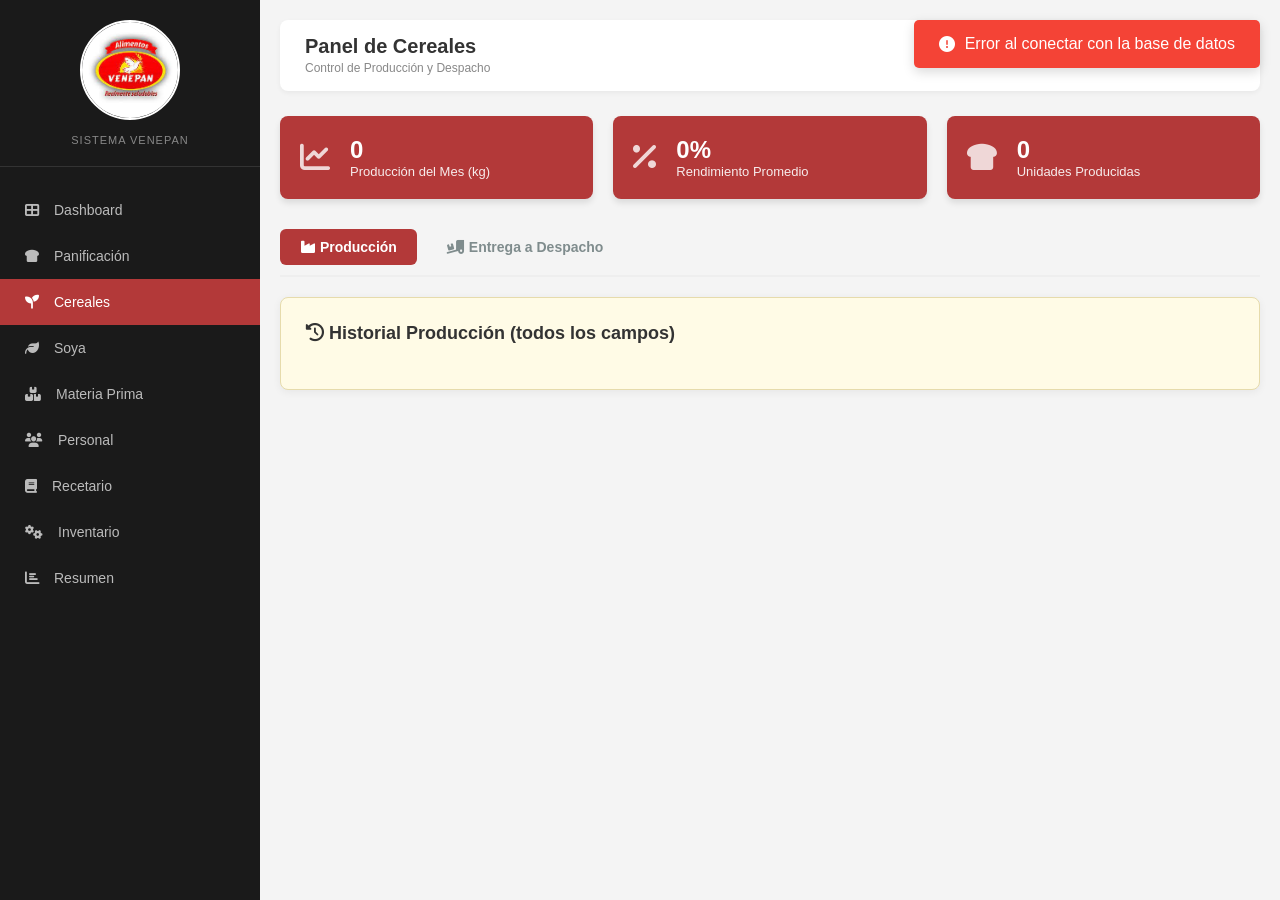
<file: cereales.html>
<!DOCTYPE html>
<html lang="es">
<head>
    <meta charset="UTF-8">
    <title>Cereales - VENEPAN</title>
    <meta name="viewport" content="width=device-width, initial-scale=1.0">
    <link rel="stylesheet" href="styles.css">
    <link rel="stylesheet" href="https://cdnjs.cloudflare.com/ajax/libs/font-awesome/6.4.0/css/all.min.css">
</head>
<body>
<div class="container">
    <aside class="sidebar"></aside>

    <main class="main-content">
        <header class="top-bar">
            <div class="page-info">
                <h2>Panel de Cereales</h2>
                <span>Control de Producción y Despacho</span>
            </div>
            <div class="top-icons">
                <div class="menu-desplegable-container">
                    <i class="fas fa-bars menu-hamburguesa" id="menuHamburguesa" style="cursor: pointer;"></i>
                    <div class="menu-desplegable" id="menuDesplegable">
                        <div class="menu-item" data-seccion="produccion">
                            <i class="fas fa-industry"></i>
                            <span>Registro Producción</span>
                        </div>
                        <div class="menu-item" data-seccion="despacho">
                            <i class="fas fa-truck-loading"></i>
                            <span>Entrega a Despacho</span>
                        </div>
                    </div>
                </div>
                <i class="fas fa-search" id="lupa-busqueda" style="cursor: pointer;"></i>
            </div>
        </header>

        <!-- Tarjetas de estadísticas (rojas) -->
        <div class="stats-grid" id="cereales-stats">
            <div class="stat-card red">
                <div class="stat-icon"><i class="fas fa-chart-line"></i></div>
                <div class="stat-data">
                    <h3 id="total-produccion-mes">0</h3>
                    <p>Producción del Mes (kg)</p>
                </div>
            </div>
            <div class="stat-card red">
                <div class="stat-icon"><i class="fas fa-percent"></i></div>
                <div class="stat-data">
                    <h3 id="rendimiento-promedio-pan">0%</h3>
                    <p>Rendimiento Promedio</p>
                </div>
            </div>
            <div class="stat-card red">
                <div class="stat-icon"><i class="fas fa-bread-slice"></i></div>
                <div class="stat-data">
                    <h3 id="total-panes-producidos">0</h3>
                    <p>Unidades Producidas</p>
                </div>
            </div>
        </div>

        <!-- PESTAÑAS (estilo Resumen) -->
        <div class="tabs-comparacion">
            <button class="tab-btn active" id="tab-produccion-btn">
                <i class="fas fa-industry"></i> Producción
            </button>
            <button class="tab-btn" id="tab-despacho-btn">
                <i class="fas fa-truck-loading"></i> Entrega a Despacho
            </button>
        </div>

        <!-- Contenedor de tablas (se muestra uno u otro) -->
        <div id="contenedor-produccion" class="tab-content active">
            <div class="card tabla-producto">
                <div class="card-header">
                    <h3><i class="fas fa-history"></i> Historial Producción (todos los campos)</h3>
                </div>
                <div style="overflow-x: auto;">
                    <table id="tabla-prod-cereales" style="width:100%; font-size:12px;">
                        <thead id="thead-produccion"></thead>
                        <tbody id="historial-produccion-cereales"></tbody>
                    </table>
                </div>
            </div>
        </div>

        <div id="contenedor-despacho" class="tab-content" style="display: none;">
            <div class="card tabla-producto">
                <div class="card-header">
                    <h3><i class="fas fa-clipboard-check"></i> Historial Despacho (todos los campos)</h3>
                </div>
                <div style="overflow-x: auto;">
                    <table id="tabla-desp-cereales" style="width:100%; font-size:12px;">
                        <thead id="thead-despacho"></thead>
                        <tbody id="historial-despacho-cereales"></tbody>
                    </table>
                </div>
            </div>
        </div>

        <!-- MODALES (formularios y búsqueda) -->
        <div id="form-overlay" class="form-overlay"></div>
        <div id="form-contenedor" class="form-contenedor">
            <div class="form-header">
                <h2 id="titulo-formulario"><i class="fas fa-industry"></i> Registro de Producción</h2>
                <button id="btn-cerrar-form" class="btn-cerrar-form"><i class="fas fa-times"></i></button>
            </div>
            <div class="form-body" id="form-body-cereales"></div>
        </div>

        <div id="modal-busqueda-cereales" class="expediente-modal" style="display: none;">
            <div class="expediente-contenido" style="max-width: 400px;">
                <div class="expediente-header">
                    <h2><i class="fas fa-search"></i> Buscar por Período</h2>
                    <button class="cerrar-expediente" onclick="cerrarModalBusquedaCereales()"><i class="fas fa-times"></i></button>
                </div>
                <div class="expediente-body">
                    <div class="grid-form" style="grid-template-columns: 1fr 1fr;">
                        <div class="input-group">
                            <label>Mes</label>
                            <select id="buscar-mes-cereales"></select>
                        </div>
                        <div class="input-group">
                            <label>Año</label>
                            <select id="buscar-anio-cereales"></select>
                        </div>
                    </div>
                </div>
                <div class="expediente-footer">
                    <button class="btn-cerrar" onclick="cerrarModalBusquedaCereales()">Cancelar</button>
                    <button class="btn-imprimir" onclick="buscarPorMesAnioCereales()">Buscar</button>
                </div>
            </div>
        </div>
    </main>
</div>
<div id="modal-tabla" class="expediente-modal" style="display: none;">
    <div class="expediente-contenido" style="max-width: 1200px;">
        <div class="expediente-header">
            <h2><i class="fas fa-chart-bar"></i> Vista Expandida</h2>
            <button class="cerrar-expediente" onclick="cerrarModalTabla()"><i class="fas fa-times"></i></button>
        </div>
        <div class="expediente-body" id="contenido-modal-tabla"></div>
        <div class="expediente-footer">
            <button class="btn-cerrar" onclick="cerrarModalTabla()">Cerrar</button>
            <button class="btn-imprimir" onclick="window.print()">Imprimir</button>
        </div>
    </div>
</div>

<script src="menu.js"></script>
<script src="cereales.js"></script>
</body>
</html>
</file>
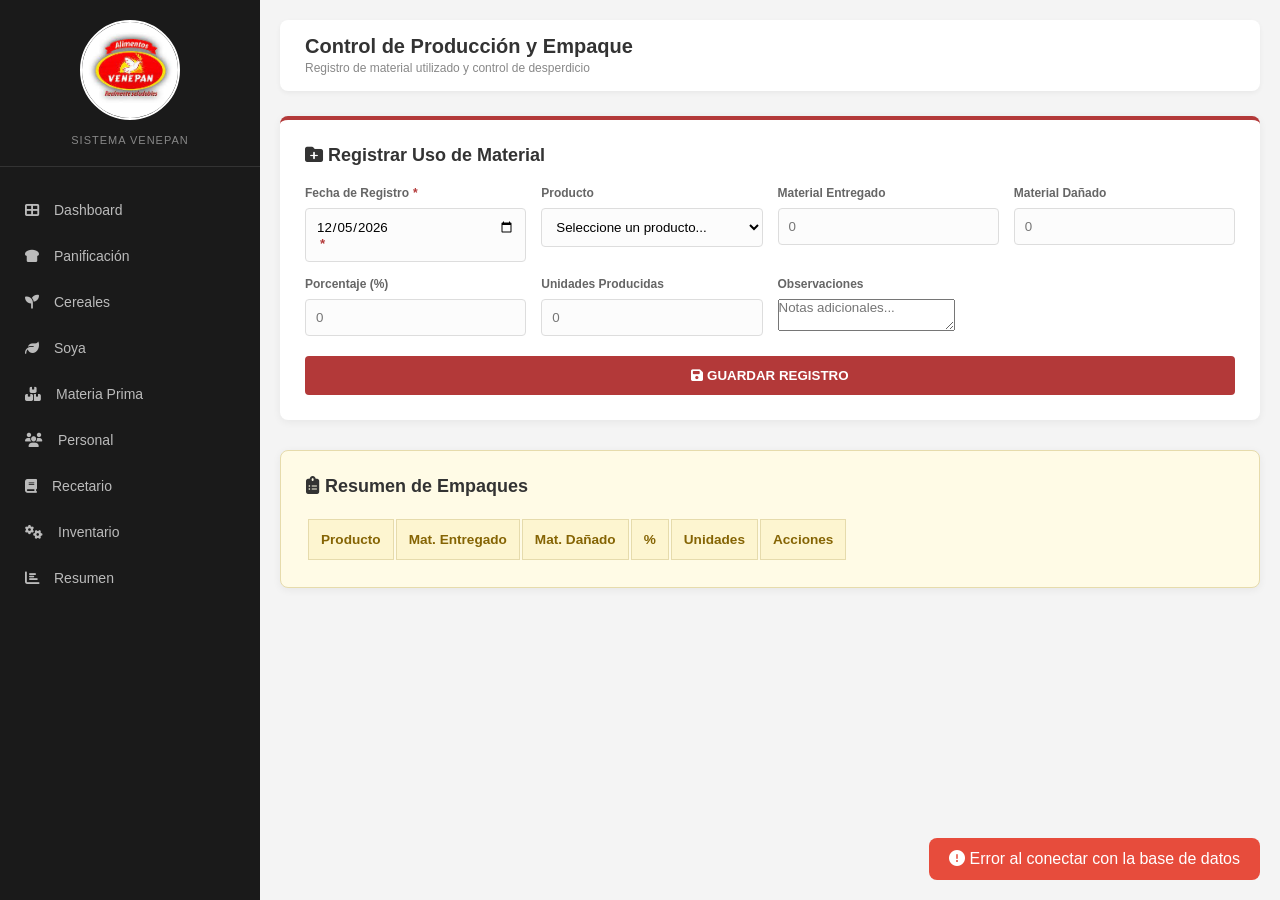
<file: empaques.html>
<!DOCTYPE html>
<html lang="es">
<head>
    <meta charset="UTF-8">
    <title>Control de Empaques - VENEPAN</title>
    <meta name="viewport" content="width=device-width, initial-scale=1.0">

    <link rel="stylesheet" href="styles.css">
    <link rel="stylesheet" href="https://cdnjs.cloudflare.com/ajax/libs/font-awesome/6.4.0/css/all.min.css">
</head>

<body>
<div class="container">
<aside class="sidebar"></aside>

    <!-- CONTENIDO PRINCIPAL -->
    <main class="main-content">

        <!-- TOP BAR -->
        <header class="top-bar">
            <div class="page-info">
                <h2>Control de Producción y Empaque</h2>
                <span>Registro de material utilizado y control de desperdicio</span>
            </div>
        </header>

        <section class="card-section">

            <!-- ================= REGISTRO ================= -->
            <div class="card card-empaques">
                <div class="card-header">
                    <h3><i class="fas fa-folder-plus"></i> Registrar Uso de Material</h3>
                </div>

                <div class="grid-form">
                                        
                    <div class="input-group">
                        <label class="campo-obligatorio">Fecha de Registro</label>
                        <input type="date" id="empaque-fecha" class="campo-obligatorio">
                    </div>

                    <div class="input-group">
                        <label>Producto</label>
                        <select id="empaque-producto">
                            <option value="">Seleccione un producto...</option>
                            <option value="CHOCO BOLITAS">CHOCO BOLITAS</option>
                            <option value="CHOKO CHISPYS">CHOKO CHISPYS</option>
                            <option value="AROS FRUTADOS">AROS FRUTADOS</option>
                            <option value="AROS MIEL">AROS MIEL</option>
                            <option value="PAN INTEGRAL">PAN INTEGRAL</option>
                            <option value="PAN C/A">PAN C/A</option>
                            <option value="PAN BLANCO">PAN BLANCO</option>
                            <option value="PAN MIEL">PAN MIEL</option>
                            <option value="TOSTADAS">TOSTADAS</option>
                        </select>
                    </div>

                    <div class="input-group">
                        <label>Material Entregado</label>
                        <input type="number" id="empaque-entregado" placeholder="0">
                    </div>

                    <div class="input-group">
                        <label>Material Dañado</label>
                        <input type="number" id="empaque-danado" placeholder="0">
                    </div>

                    <div class="input-group">
                        <label>Porcentaje (%)</label>
                        <input type="number" id="empaque-porcentaje" placeholder="0">
                    </div>

                    <div class="input-group">
                        <label>Unidades Producidas</label>
                        <input type="number" id="empaque-unidades" placeholder="0">
                    </div>
                    
                     <div class="input-group" style="grid-column: span 2;">
                        <label>Observaciones</label>
                        <textarea id="empaque-observaciones" rows="2" placeholder="Notas adicionales..."></textarea>
                    </div>

                </div>

                <button id="btn-guardar-empaque" class="btn-primary">
                    <i class="fas fa-save"></i> GUARDAR REGISTRO
                </button>
            </div>

        </section>

        <!-- ================= RESUMEN ================= -->
        <div class="tables-container">

            <div class="card tabla-producto">
                <div class="card-header">
                    <h3><i class="fas fa-clipboard-list"></i> Resumen de Empaques</h3>
                </div>

                <div style="overflow-x:auto;">
                    <table>
                        <thead>
                            <tr>
                                <th>Producto</th>
                                <th>Mat. Entregado</th>
                                <th>Mat. Dañado</th>
                                <th>%</th>
                                <th>Unidades</th>
                                <th>Acciones</th>
                            </tr>
                        </thead>
                        <tbody id="lista-empaques"></tbody>
                    </table>
                </div>

            </div>

        </div>

    </main>
</div>

<script src="menu.js"></script>
<script src="empaques.js"></script>
</body>
</html>
</file>
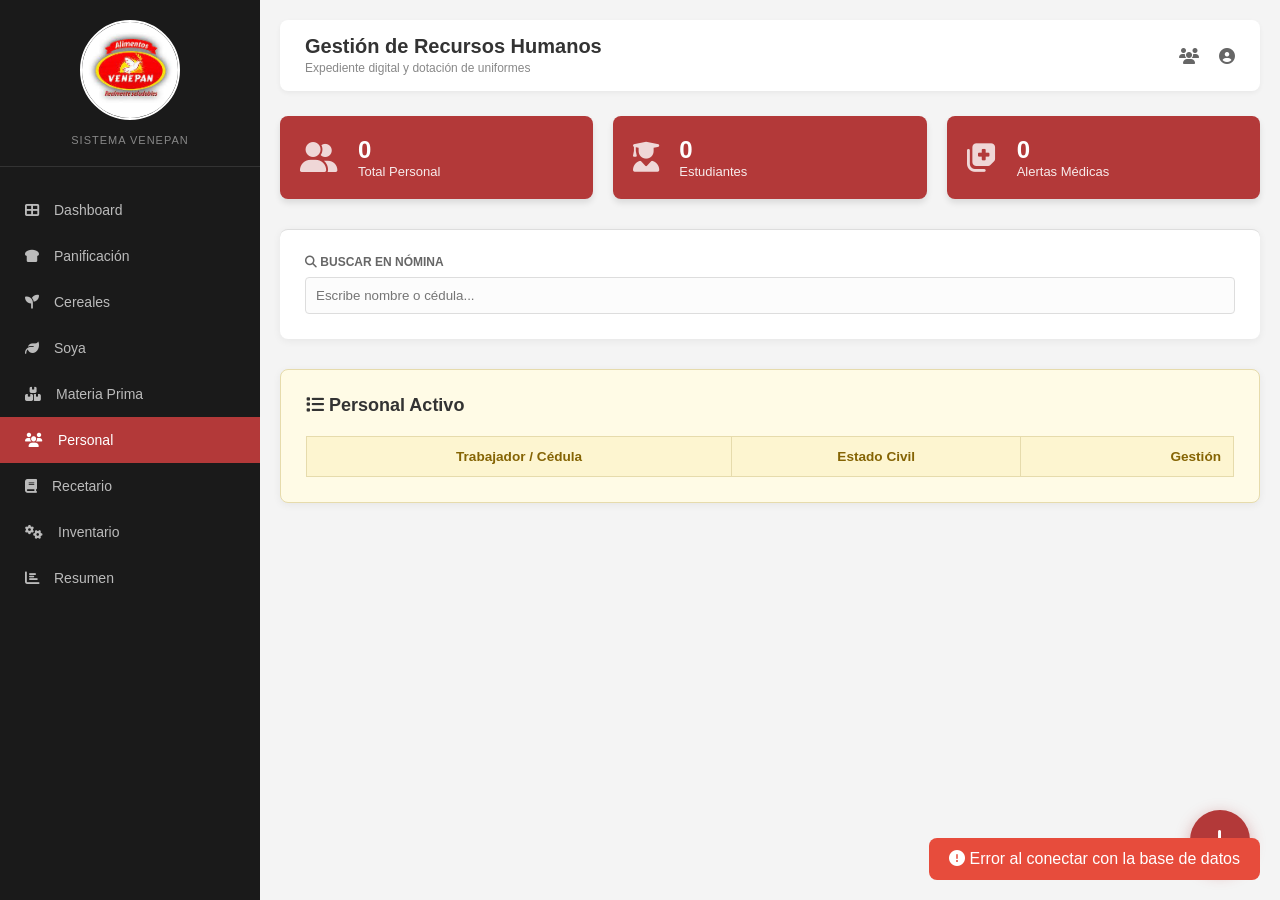
<file: empleados.html>
<!DOCTYPE html>
<html lang="es">
<head>
    <meta charset="UTF-8">
    <meta name="viewport" content="width=device-width, initial-scale=1.0">
    <title>Gestión de Personal - VENEPAN</title>
    <link rel="stylesheet" href="styles.css">
    <link rel="stylesheet" href="https://cdnjs.cloudflare.com/ajax/libs/font-awesome/6.4.0/css/all.min.css">
</head>
<body>
    <div class="container">
     <aside class="sidebar"></aside>

        <main class="main-content">
            <header class="top-bar">
                <div class="page-info">
                    <h2>Gestión de Recursos Humanos</h2>
                    <span>Expediente digital y dotación de uniformes</span>
                </div>
                <div class="top-icons">
                    <i class="fas fa-users"></i>
                    <i class="fas fa-user-circle"></i>
                </div>
            </header>

            <div class="stats-grid">
                <div class="stat-card red">
                    <div class="stat-icon"><i class="fas fa-user-friends"></i></div>
                    <div class="stat-data">
                        <h3 id="total-empleados">0</h3>
                        <p>Total Personal</p>
                    </div>
                </div>
                <div class="stat-card red">
                    <div class="stat-icon"><i class="fas fa-user-graduate"></i></div>
                    <div class="stat-data">
                        <h3 id="cant-estudiantes">0</h3>
                        <p>Estudiantes</p>
                    </div>
                </div>
                <div class="stat-card red">
                    <div class="stat-icon"><i class="fas fa-notes-medical"></i></div>
                    <div class="stat-data">
                        <h3 id="cant-medico">0</h3>
                        <p>Alertas Médicas</p>
                    </div>
                </div>
            </div>

           <!-- Botón flotante para abrir el formulario -->
<button id="btn-abrir-form" class="btn-flotante" title="Agregar nuevo empleado">
    <i class="fas fa-plus"></i>
</button>

<!-- Overlay -->
<div id="form-overlay" class="form-overlay"></div>

<!-- Contenedor del formulario (modal) -->
<div id="form-contenedor" class="form-contenedor">
    <div class="form-header">
        <h2>
            <i class="fas fa-id-card"></i>
            Ficha Técnica del Trabajador
        </h2>
        <button id="btn-cerrar-form" class="btn-cerrar-form">
            <i class="fas fa-times"></i>
        </button>
    </div>
    
    <div class="form-body">
        <div class="grid-form">
            <div class="input-group">
                <label class="campo-obligatorio">Nombre</label>
                <input type="text" id="emp-nombre" placeholder="Ej: Juan">
            </div>

            <div class="input-group">
                <label class="campo-obligatorio">Apellido</label>
                <input type="text" id="emp-apellido" placeholder="Ej: Pérez">
            </div>
            
            <div class="input-group">
                <label class="campo-obligatorio">Cédula</label>
                <input type="text" id="emp-cedula" placeholder="V-00.000.000">
            </div>
              <div class="input-group">
                <label>Fecha Nacimiento</label>
                <input type="date" id="emp-nacimiento">
            </div>

            <div class="input-group">
                <label>Edad</label>
                <input type="number" id="emp-edad" placeholder="Años" readonly style="background-color: #f5f5f5; cursor: not-allowed;">
            </div>
            
            <div class="input-group">
                <label>Fecha Ingreso</label>
                <input type="date" id="emp-ingreso">
            </div>
            
          
            
            <div class="input-group">
                <label>Estado Civil</label>
                <select id="emp-estado-civil">
                    <option value="Soltero(a)">Soltero(a)</option>
                    <option value="Casado(a)">Casado(a)</option>
                    <option value="Divorciado(a)">Divorciado(a)</option>
                    <option value="Viudo(a)">Viudo(a)</option>
                    <option value="Concubinato">Concubinato</option>
                </select>
            </div>
            
            <div class="input-group">
                <label>Número de Hijos</label>
                <input type="number" id="emp-hijos" placeholder="0">
            </div>
            
            
            <div class="input-group">
                <label>Teléfono</label>
                <input type="text" id="emp-telefono" placeholder="04XX-0000000">
            </div>
            
            <div class="input-group">
                <label>Correo Electrónico</label>
                <input type="email" id="emp-correo" placeholder="ejemplo@correo.com">
            </div>
            
            <div class="input-group" style="grid-column: span 2;">
                <label>Dirección de Habitación</label>
                <input type="text" id="emp-direccion" placeholder="Calle, sector y número de casa">
            </div>
            
            <div class="input-group">
                <label>Mano Dominante</label>
                <select id="emp-lateralidad">
                    <option value="Derecho">Derecho</option>
                    <option value="Zurdo">Zurdo</option>
                    <option value="Ambidiestro">Ambidiestro</option>
                </select>
            </div>
            
            <div class="input-group">
                <label>Nivel Educativo</label>
                <select id="emp-educacion">
                    <option value="Bachiller">Bachiller</option>
                    <option value="Técnico">Técnico</option>
                    <option value="Universitario">Universitario</option>
                    <option value="Ingeniero">Ingeniero</option>
                    <option value="Licenciado">Licenciado</option>
                </select> 
            </div>
            
            <div class="input-group">
                <label>¿Estudia actualmente?</label>
                <select id="emp-estudiante">
                    <option value="No">No</option>
                    <option value="Si">Si</option>
                </select>
            </div>
            
            <div class="input-group">
                <label>Talla Camisa</label>
                <select id="emp-talla-camisa">
                    <option value="S">S</option>
                    <option value="M">M</option>
                    <option value="L">L</option>
                    <option value="XL">XL</option>
                </select>
            </div>
            
            <div class="input-group">
                <label>Talla Pantalón</label>
                <input type="number" id="emp-talla-pantalon" placeholder="Ej: 32">
            </div>
            
            <div class="input-group">
                <label>Talla Calzado</label>
                <input type="number" id="emp-talla-zapatos" placeholder="Ej: 41">
            </div>
            
            <div class="input-group">
                <label>Condición Médica</label>
                <input type="text" id="emp-enfermedad" placeholder="Ninguna">
            </div>
            
            <div class="input-group">
                <label>Alergias</label>
                <input type="text" id="emp-alergia" placeholder="Ninguna">
            </div>
            <div class="input-group">
                <label>Religión</label>
                <select id="emp-religion">
                 <option value="Adventista">Adventista</option>
                 <option value="Católica">Católica</option>
                 <option value="Evangélica">Evangélica</option>
                 <option value="Judía">Judía</option>
                 <option value="Islámica">Islámica</option>
                 <option value="Budista">Budista</option>
                 <option value="Hindú">Hindú</option>
                 <option value="Otra">Otra</option>
                 <option value="Ninguna">Ninguna</option>
             </select>
            </div>
                    
            <div class="input-group">
                <label>Cargo</label>
                <input type="text" id="emp-cargo" placeholder="Ej: Operador de producción">
            </div>
               <div class="input-group">
                <label>Salario</label>
                <input type="number" id="emp-salario" step="0.01" placeholder="0.00">
            </div>
        </div>
        
        
        <button id="btn-guardar-empleado" class="btn-primary">
            <i class="fas fa-save"></i> GUARDAR FICHA 
        </button>
    </div>
</div>

            <section class="card" style="border-top: 1px solid var(--border-color);">
                <div class="input-group">
                    <label><i class="fas fa-search"></i> BUSCAR EN NÓMINA</label>
                    <input type="text" id="buscador-empleado" placeholder="Escribe nombre o cédula..." onkeyup="filtrarEmpleados()">
                </div>
            </section>

            <div class="card tabla-producto">
                <div class="card-header">
                    <h3><i class="fas fa-list"></i> Personal Activo</h3>
                </div>
                <div style="overflow-x: auto;">
                    <table style="width: 100%; border-collapse: collapse;">
                        <thead>
                            <tr>
                                <th>Trabajador / Cédula</th>
                                <th>Estado Civil</th>
                                <th style="text-align: right;">Gestión</th>
                            </tr>
                        </thead>
                        <tbody id="lista-empleados"></tbody>
                    </table>
                </div>
            </div>

           
        </main>
    </div>

        <script src="menu.js    "></script>
    <script src="empleados.js"></script>
</body>
</html>
</file>
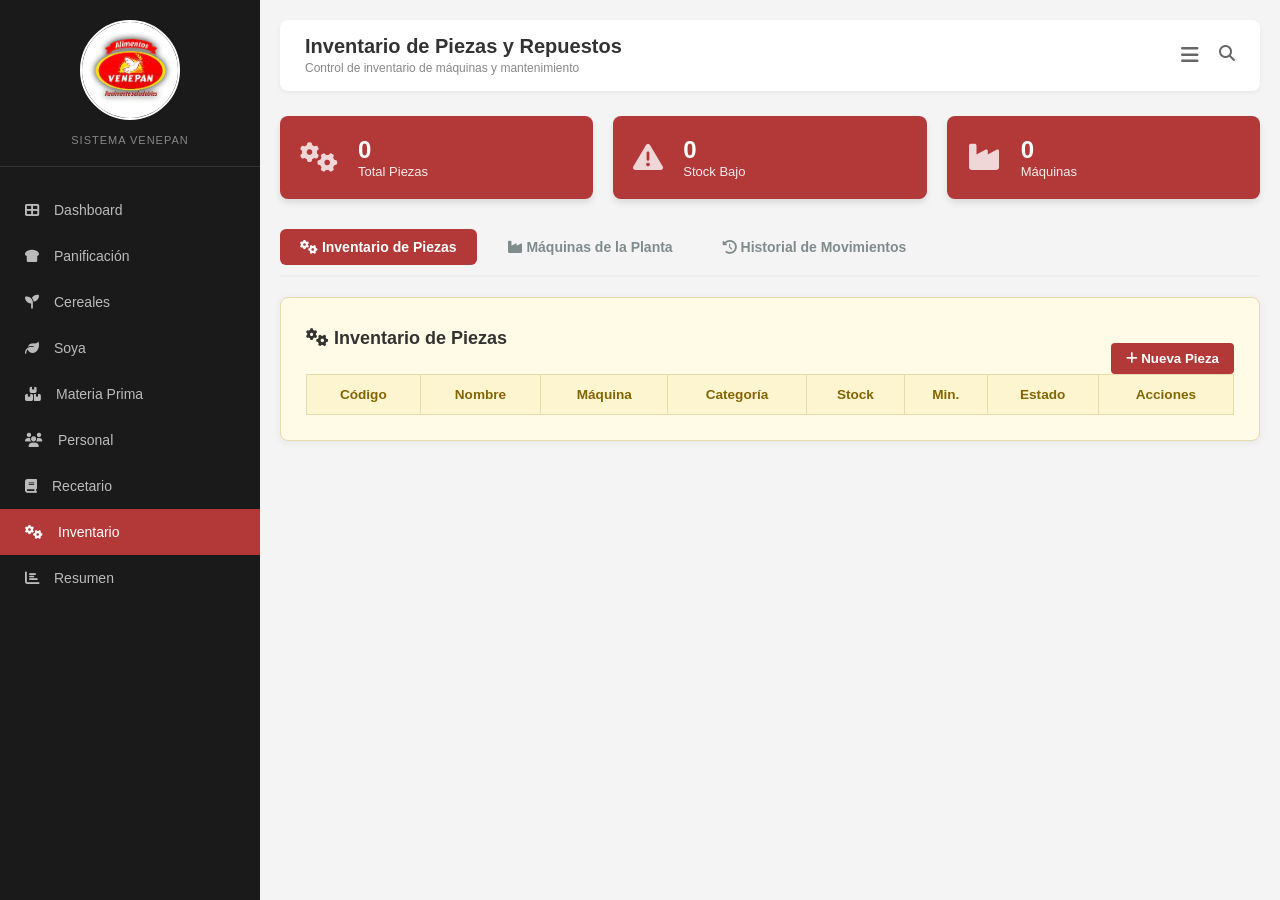
<file: inventario.html>
<!DOCTYPE html>
<html lang="es">
<head>
    <meta charset="UTF-8">
    <title>Inventario de Piezas - VENEPAN</title>
    <meta name="viewport" content="width=device-width, initial-scale=1.0">
    <link rel="stylesheet" href="styles.css">
    <link rel="stylesheet" href="https://cdnjs.cloudflare.com/ajax/libs/font-awesome/6.4.0/css/all.min.css">
</head>

<body>
<div class="container">
    <aside class="sidebar"></aside>

   <main class="main-content">
    <header class="top-bar">
        <div class="page-info">
            <h2>Inventario de Piezas y Repuestos</h2>
            <span>Control de inventario de máquinas y mantenimiento</span>
        </div>
        <div class="top-icons">
            <div class="menu-desplegable-container">
                <i class="fas fa-bars menu-hamburguesa" id="menuHamburguesa" style="cursor: pointer;"></i>
                <div class="menu-desplegable" id="menuDesplegable">
                    <div class="menu-item" data-seccion="piezas"><i class="fas fa-cogs"></i><span>Gestión de Piezas</span></div>
                    <div class="menu-item" data-seccion="movimientos"><i class="fas fa-exchange-alt"></i><span>Registrar Movimiento</span></div>
                    <div class="menu-item" data-seccion="maquinas"><i class="fas fa-industry"></i><span>Gestión de Máquinas</span></div>
                </div>
            </div>
            <i class="fas fa-search" id="lupa-busqueda" style="cursor: pointer;"></i>
        </div>
    </header>

    <!-- STATS (siempre visibles) -->
    <div class="stats-grid">
        <div class="stat-card red">
            <div class="stat-icon"><i class="fas fa-cogs"></i></div>
            <div class="stat-data"><h3 id="total-piezas">0</h3><p>Total Piezas</p></div>
        </div>
        <div class="stat-card red">
            <div class="stat-icon"><i class="fas fa-exclamation-triangle"></i></div>
            <div class="stat-data"><h3 id="stock-bajo">0</h3><p>Stock Bajo</p></div>
        </div>
        <div class="stat-card red">
            <div class="stat-icon"><i class="fas fa-industry"></i></div>
            <div class="stat-data"><h3 id="total-maquinas">0</h3><p>Máquinas</p></div>
        </div>
    </div>

    <!-- PESTAÑAS (estilo Resumen) -->
    <div class="tabs-comparacion">
        <button class="tab-btn active" id="tab-piezas-btn"><i class="fas fa-cogs"></i> Inventario de Piezas</button>
        <button class="tab-btn" id="tab-maquinas-btn"><i class="fas fa-industry"></i> Máquinas de la Planta</button>
        <button class="tab-btn" id="tab-movimientos-btn"><i class="fas fa-history"></i> Historial de Movimientos</button>
    </div>

    <!-- CONTENEDORES DE CADA TABLA -->
    <div id="contenedor-piezas" class="tab-content active">
        <div class="card tabla-producto">
            <div class="card-header" style="display: flex; justify-content: space-between; align-items: center;">
                <h3><i class="fas fa-cogs"></i> Inventario de Piezas</h3>
                <button id="btn-nueva-pieza" class="btn-primary" style="padding: 8px 15px; width: auto;">
                    <i class="fas fa-plus"></i> Nueva Pieza
                </button>
            </div>
            <div style="overflow-x: auto;">
                <table style="width:100%; border-collapse: collapse;">
                    <thead>
                        <tr><th>Código</th><th>Nombre</th><th>Máquina</th><th>Categoría</th><th>Stock</th><th>Min.</th><th>Estado</th><th>Acciones</th></tr>
                    </thead>
                    <tbody id="lista-piezas"></tbody>
                </table>
            </div>
        </div>
    </div>

    <div id="contenedor-maquinas" class="tab-content" style="display: none;">
        <div class="card tabla-producto">
            <div class="card-header" style="display: flex; justify-content: space-between; align-items: center;">
                <h3><i class="fas fa-industry"></i> Máquinas de la Planta</h3>
                <button id="btn-nueva-maquina" class="btn-primary" style="padding: 8px 15px; width: auto;">
                    <i class="fas fa-plus"></i> Nueva Máquina
                </button>
            </div>
            <div style="overflow-x: auto;">
                <table style="width:100%; border-collapse: collapse;">
                    <thead>
                        <tr><th>Nombre</th><th>Modelo</th><th>Marca</th><th>Ubicación</th><th>Estado</th><th>Responsable</th><th>Acciones</th></tr>
                    </thead>
                    <tbody id="lista-maquinas"></tbody>
                </table>
            </div>
        </div>
    </div>

    <div id="contenedor-movimientos" class="tab-content" style="display: none;">
        <div class="card tabla-producto">
            <div class="card-header">
                <h3><i class="fas fa-history"></i> Historial de Movimientos</h3>
            </div>
            <div style="overflow-x: auto; max-height: 500px;">
                <table style="width:100%; border-collapse: collapse;">
                    <thead>
                        <tr><th>Fecha</th><th>Pieza</th><th>Tipo</th><th>Cantidad</th><th>Motivo</th><th>Usuario</th></tr>
                    </thead>
                    <tbody id="lista-movimientos"></tbody>
                </table>
            </div>
        </div>
    </div>
</main>
</div>

<!-- MODAL PIEZAS -->
<div id="modal-pieza" class="form-contenedor">
    <div class="form-header">
        <h2 id="modal-pieza-titulo"><i class="fas fa-cogs"></i> Nueva Pieza</h2>
        <button class="btn-cerrar-form cerrar-modal"><i class="fas fa-times"></i></button>
    </div>
    <div class="form-body">
        <div class="grid-form">
            <div class="input-group"><label>Código *</label><input type="text" id="pieza-codigo"></div>
            <div class="input-group"><label>Nombre *</label><input type="text" id="pieza-nombre"></div>
            <div class="input-group"><label>Máquina Asociada *</label>
                <select id="pieza-maquina"><option value="">Seleccionar máquina</option></select>
            </div>
            <div class="input-group"><label>Categoría</label><input type="text" id="pieza-categoria"></div>
            <div class="input-group"><label>Stock Actual</label><input type="number" id="pieza-stock" value="0"></div>
            <div class="input-group"><label>Stock Mínimo</label><input type="number" id="pieza-stock-minimo" value="5"></div>
            <div class="input-group"><label>Ubicación</label><input type="text" id="pieza-ubicacion"></div>
            <div class="input-group"><label>Proveedor</label><input type="text" id="pieza-proveedor"></div>
            <div class="input-group"><label>Precio Compra</label><input type="number" id="pieza-precio" step="0.01"></div>
            <div class="input-group"><label>Estado</label>
                <select id="pieza-estado">
                    <option value="Operativa">Operativa</option>
                    <option value="En mantenimiento">En mantenimiento</option>
                    <option value="Defectuosa">Defectuosa</option>
                    <option value="Agotada">Agotada</option>
                </select>
            </div>
            <div class="input-group" style="grid-column:span 2;"><label>Observaciones</label><textarea id="pieza-obs" rows="2"></textarea></div>
        </div>
        <button id="btn-guardar-pieza" class="btn-primary"><i class="fas fa-save"></i> GUARDAR</button>
    </div>
</div>

<!-- MODAL MÁQUINAS -->
<div id="modal-maquina" class="form-contenedor">
    <div class="form-header">
        <h2 id="modal-maquina-titulo"><i class="fas fa-industry"></i> Nueva Máquina</h2>
        <button class="btn-cerrar-form cerrar-modal"><i class="fas fa-times"></i></button>
    </div>
    <div class="form-body">
        <div class="grid-form">
            <div class="input-group"><label>Nombre *</label><input type="text" id="maquina-nombre"></div>
            <div class="input-group"><label>Modelo</label><input type="text" id="maquina-modelo"></div>
            <div class="input-group"><label>Marca</label><input type="text" id="maquina-marca"></div>
            <div class="input-group"><label>Ubicación</label><input type="text" id="maquina-ubicacion"></div>
            <div class="input-group"><label>Estado</label>
                <select id="maquina-estado">
                    <option value="Operativa">Operativa</option>
                    <option value="Mantenimiento">Mantenimiento</option>
                    <option value="Parada">Parada</option>
                    <option value="En reparacion">En reparación</option>
                </select>
            </div>
            <div class="input-group"><label>Fecha Instalación</label><input type="date" id="maquina-fecha-inst"></div>
            <div class="input-group"><label>Último Mantenimiento</label><input type="date" id="maquina-ultimo-mant"></div>
            <div class="input-group"><label>Responsable</label><input type="text" id="maquina-responsable"></div>
            <div class="input-group" style="grid-column:span 2;"><label>Observaciones</label><textarea id="maquina-obs" rows="2"></textarea></div>
        </div>
        <button id="btn-guardar-maquina" class="btn-primary"><i class="fas fa-save"></i> GUARDAR</button>
    </div>
</div>

<!-- MODAL MOVIMIENTO -->
<div id="modal-movimiento" class="form-contenedor">
    <div class="form-header">
        <h2><i class="fas fa-exchange-alt"></i> Registrar Movimiento</h2>
        <button class="btn-cerrar-form cerrar-modal"><i class="fas fa-times"></i></button>
    </div>
    <div class="form-body">
        <div class="grid-form">
            <div class="input-group" style="grid-column:span 2;"><label>Pieza *</label>
                <select id="mov-pieza"><option value="">Seleccionar pieza</option></select>
            </div>
            <div class="input-group"><label>Tipo *</label>
                <select id="mov-tipo">
                    <option value="ENTRADA">ENTRADA (Compra/Devolución)</option>
                    <option value="SALIDA">SALIDA (Uso/Mantenimiento)</option>
                    <option value="AJUSTE">AJUSTE (Inventario)</option>
                </select>
            </div>
            <div class="input-group"><label>Cantidad *</label><input type="number" id="mov-cantidad" min="1"></div>
            <div class="input-group" style="grid-column:span 2;"><label>Motivo</label><textarea id="mov-motivo" rows="2" placeholder="Ej: Mantenimiento preventivo, Compra a proveedor..."></textarea></div>
        </div>
        <button id="btn-guardar-movimiento" class="btn-primary"><i class="fas fa-save"></i> REGISTRAR MOVIMIENTO</button>
    </div>
</div>

<!-- OVERLAY -->
<div id="form-overlay" class="form-overlay"></div>

<script src="menu.js"></script>
<script src="inventario.js"></script>
</body>
</html>
</file>
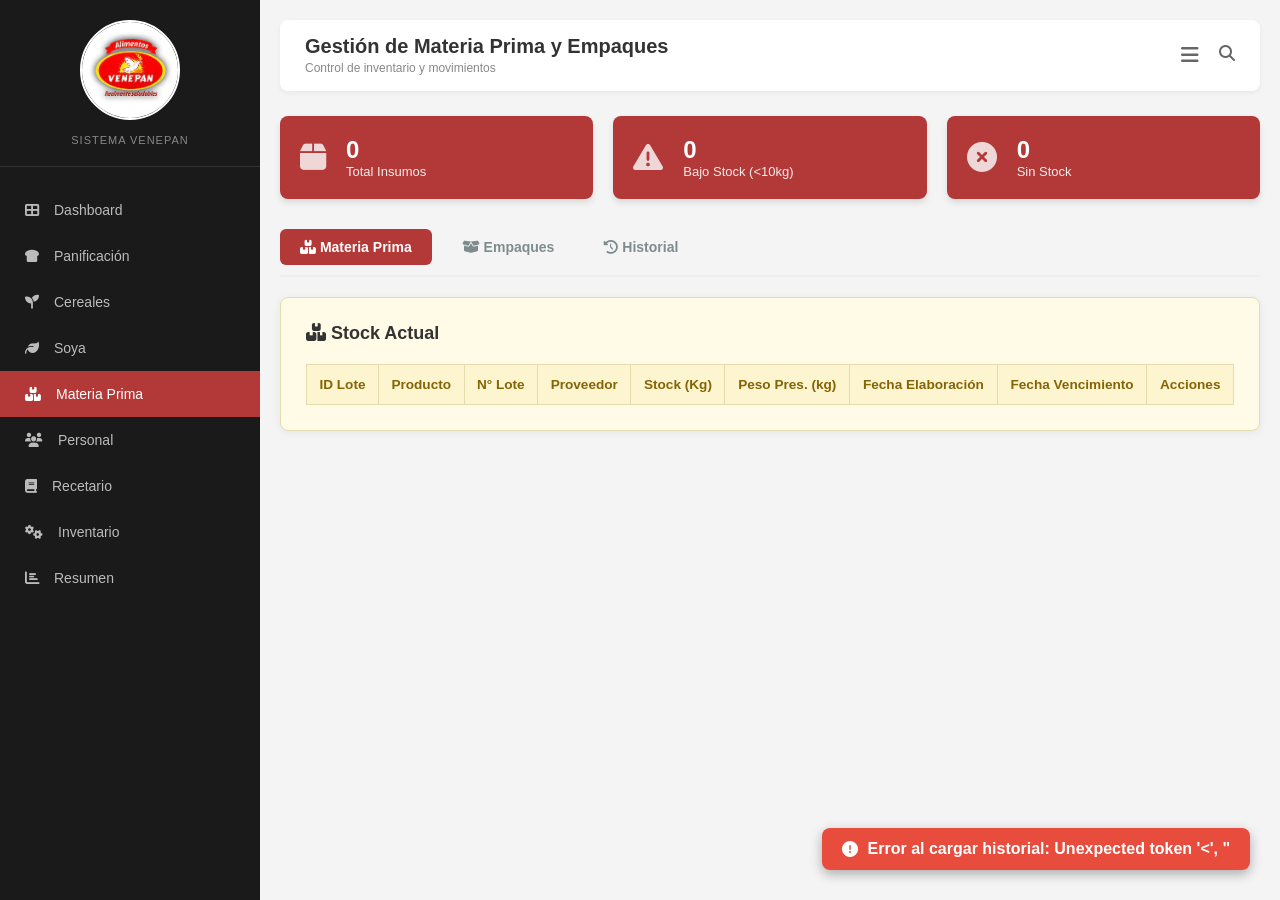
<file: Materia.html>
<!DOCTYPE html>
<html lang="es">
<head>
    <meta charset="UTF-8">
    <meta name="viewport" content="width=device-width, initial-scale=1.0">
    <title>Materia Prima - VENEPAN</title>
    <link rel="stylesheet" href="styles.css">
    <link rel="stylesheet" href="https://cdnjs.cloudflare.com/ajax/libs/font-awesome/6.4.0/css/all.min.css">
    <style>
        .btn-filtro {
            background: #f0f0f0;
            border: 1px solid #ddd;
            padding: 6px 12px;
            border-radius: 20px;
            cursor: pointer;
            font-size: 12px;
            margin: 0 2px;
        }
        .btn-filtro.active {
            background: var(--venepan-red);
            color: white;
            border-color: var(--venepan-red);
        }
        .tab-content-mp {
            display: block;
        }
        .tab-content-hidden {
            display: none;
        }
    </style>
</head>
<body>
<div class="container">
    <aside class="sidebar">
        <div class="sidebar-brand">
            <i class="fas fa-seedling" style="font-size: 40px; color: var(--venepan-red);"></i>
            <h2>VENEPAN</h2>
            <p>Sistema de Control</p>
        </div>
    </aside>

    <main class="main-content">
        <header class="top-bar">
            <div class="page-info">
                <h2>Gestión de Materia Prima y Empaques</h2>
                <span>Control de inventario y movimientos</span>
            </div>
            <div class="top-icons">
                <div class="menu-desplegable-container">
                    <i class="fas fa-bars menu-hamburguesa" id="menuHamburguesa" style="cursor: pointer;"></i>
                    <div class="menu-desplegable" id="menuDesplegable">
                        <div class="menu-item" data-seccion="entrada">
                            <i class="fas fa-arrow-down"></i>
                            <span>Registrar Entrada</span>
                        </div>
                        <div class="menu-item" data-seccion="salida">
                            <i class="fas fa-arrow-up"></i>
                            <span>Registrar Salida</span>
                        </div>
                        <div class="menu-item" data-seccion="crear">
                            <i class="fas fa-plus-circle"></i>
                            <span>Crear Nuevo Producto</span>
                        </div>
                    </div>
                </div>
                <i class="fas fa-search" id="lupa-busqueda" style="cursor: pointer;"></i>
            </div>
        </header>


        <!-- CONTENIDO PARA MATERIA PRIMA Y EMPAQUES  -->
        <div id="inventario-container" class="tab-content-mp">
            <!-- Stats cards (se actualizarán según el tipo) -->
            <div class="stats-grid" id="stats-container">
                <div class="stat-card red">
                    <div class="stat-icon"><i class="fas fa-box"></i></div>
                    <div class="stat-data">
                        <h3 id="total-insumos">0</h3>
                        <p>Total Insumos</p>
                    </div>
                </div>
                <div class="stat-card red">
                    <div class="stat-icon"><i class="fas fa-exclamation-triangle"></i></div>
                    <div class="stat-data">
                        <h3 id="cant-bajo">0</h3>
                        <p>Bajo Stock (&lt;10kg)</p>
                    </div>
                </div>
                <div class="stat-card red">
                    <div class="stat-icon"><i class="fas fa-times-circle"></i></div>
                    <div class="stat-data">
                        <h3 id="cant-sin">0</h3>
                        <p>Sin Stock</p>
                    </div>
                </div>
            </div>

            
        <!-- PESTAÑAS PRINCIPALES -->
        <div class="tabs-comparacion">
            <button class="tab-btn active" id="tab-materia-prima-btn">
                <i class="fas fa-boxes"></i> Materia Prima
            </button>
            <button class="tab-btn" id="tab-empaques-btn">
                <i class="fas fa-box-open"></i> Empaques
            </button>
            <button class="tab-btn" id="tab-historial-btn">
                <i class="fas fa-history"></i> Historial
            </button>
        </div>

<!-- Tabla de inventario -->
<div class="card tabla-producto">
    <div class="card-header">
        <h3><i class="fas fa-boxes"></i> Stock Actual</h3>
    </div>
    <div style="overflow-x: auto;">
        <table style="width:100%; border-collapse: collapse;">
            <thead style="background: #fdf5d0;">
                <tr>
                    <th>ID Lote</th>
                    <th>Producto</th>
                    <th>N° Lote</th>
                    <th>Proveedor</th>
                    <th>Stock (Kg)</th>
                    <th>Peso Pres. (kg)</th>
                    <th>Fecha Elaboración</th>
                    <th>Fecha Vencimiento</th>
                    <th>Acciones</th>
                </tr>
            </thead>
            <tbody id="lista-materia"></tbody>
        </table>
    </div>
</div>

        <!-- CONTENIDO PARA HISTORIAL (independiente) -->
  <div id="historial-container" style="display: none;">
    <div class="card tabla-producto">
        <div class="card-header">
            <h3><i class="fas fa-history"></i> Historial de Movimientos</h3>
            <div style="display: flex; gap: 8px;">
                <button id="filtro-todos" class="btn-filtro active" data-mov="todos">Todos</button>
                <button id="filtro-entradas" class="btn-filtro" data-mov="entrada">Entradas</button>
                <button id="filtro-salidas" class="btn-filtro" data-mov="salida">Salidas</button>
                <button onclick="borrarHistorial()" class="btn-primary" style="padding: 8px 15px; font-size: 12px;">
                    <i class="fas fa-trash"></i> Limpiar
                </button>
            </div>
        </div>
        <div style="overflow-x: auto; max-height: 400px;">
            <table style="width:100%; border-collapse: collapse;">
                <thead>
                    <tr>
                        <th>Fecha</th><th>Producto</th><th>Tipo</th><th>Cantidad</th><th>Detalle</th>
                    </tr>
                </thead>
                <tbody id="lista-historial"></tbody>
            </table>
        </div>
    </div>
</div>
        <!-- MODALES (sin cambios significativos, se mantienen igual) -->
        <div id="form-overlay-materia" class="form-overlay"></div>

        <div id="modal-crear-producto" class="form-contenedor" style="max-width: 900px;">
            <div class="form-header">
                <h2><i class="fas fa-plus-circle"></i> Registrar Nueva Entrada</h2>
                <button id="btn-cerrar-crear" class="btn-cerrar-form"><i class="fas fa-times"></i></button>
            </div>
            <div class="form-body">
                <div class="grid-form">
                    <div class="input-group"><label>Fecha de ingreso</label><input type="date" id="materia-fecha-ingreso" readonly style="background:#f0f0f0;"></div>
                    <div class="input-group"><label>Tipo</label>
                        <select id="tipo-producto">
                            <option value="materia_prima">Materia Prima</option>
                            <option value="empaque">Empaque</option>
                        </select>
                    </div>
                    <div class="input-group"><label>Producto</label><input type="text" id="materia-nombre" required></div>
                    <div class="input-group"><label>Peso presentación (kg)</label><input type="number" id="materia-peso" step="0.01"></div>
                    <div class="input-group"><label>Proveedor</label><input type="text" id="materia-proveedor"></div>
                    <div class="input-group"><label>N° Factura</label><input type="text" id="materia-factura"></div>
                    <div class="input-group"><label>Tobos</label><input type="number" id="materia-tobos" value="0"></div>
                    <div class="input-group"><label>Cajas</label><input type="number" id="materia-cajas" value="0"></div>
                    <div class="input-group"><label>Bultos</label><input type="number" id="materia-bultos" value="0"></div>
                    <div class="input-group"><label>Tambores</label><input type="number" id="materia-tambores" value="0"></div>
                    <div class="input-group"><label>Número de Lote</label><input type="text" id="materia-lote"></div>
                    <div class="input-group"><label>Cantidad (kg)</label><input type="number" id="materia-kilos" step="0.01" class="campo-numerico" required></div>
                    <div class="input-group"><label>Fecha elaboración</label><input type="date" id="materia-fecha-elaboracion"></div>
                    <div class="input-group"><label>Fecha vencimiento</label><input type="date" id="materia-fecha-vencimiento"></div>
                    <div class="input-group" style="grid-column: span 2;"><label>Observaciones</label><textarea id="materia-observaciones" rows="2"></textarea></div>
                </div>
                <button id="btn-guardar-materia" class="btn-primary"><i class="fas fa-save"></i> GUARDAR ENTRADA</button>
            </div>
        </div>

        <div id="modal-movimiento" class="form-contenedor">
            <div class="form-header">
                <h2 id="titulo-movimiento"><i class="fas fa-arrow-down"></i> Registrar Entrada</h2>
                <button id="btn-cerrar-movimiento" class="btn-cerrar-form"><i class="fas fa-times"></i></button>
            </div>
            <div class="form-body">
                <div class="grid-form">
                    <div class="input-group" style="grid-column: span 2;">
                        <label>Buscar Producto</label>
                        <input type="text" id="mov-buscador" placeholder="Escriba nombre...">
                        <div id="sugerencias-mov" style="margin-top:5px; max-height:200px; overflow-y:auto; border:1px solid #eee;"></div>
                    </div>
                    <div class="input-group" style="grid-column: span 2;">
                        <label>Cantidad (Kg)</label>
                        <input type="number" id="mov-kilos" step="0.01" class="campo-numerico">
                    </div>
                    <div class="input-group" style="grid-column: span 2;">
                        <label>Detalle / Motivo</label>
                        <input type="text" id="mov-detalle">
                    </div>
                    <input type="hidden" id="mov-id-seleccionado">
                    <input type="hidden" id="mov-nombre-seleccionado">
                </div>
                <div style="display: flex; gap: 10px; margin-top: 20px;">
                    <button id="btn-confirmar-mov" class="btn-primary" style="flex:2"><i class="fas fa-check"></i> CONFIRMAR</button>
                    <button onclick="cerrarModalMovimiento()" class="btn-primary" style="flex:1; background:#95a5a6;"><i class="fas fa-times"></i> CANCELAR</button>
                </div>
            </div>
        </div>

        <!-- MODAL DE BÚSQUEDA POR PERÍODO (para historial) -->
        <div id="modal-busqueda-materia" class="expediente-modal" style="display: none;">
            <div class="expediente-contenido" style="max-width: 400px;">
                <div class="expediente-header">
                    <h2><i class="fas fa-search"></i> Buscar en Historial</h2>
                    <button class="cerrar-expediente" onclick="cerrarModalBusquedaMateria()"><i class="fas fa-times"></i></button>
                </div>
                <div class="expediente-body">
                    <div class="grid-form" style="grid-template-columns: 1fr 1fr;">
                        <div class="input-group"><label>Mes</label><select id="buscar-mes-materia"></select></div>
                        <div class="input-group"><label>Año</label><select id="buscar-anio-materia"></select></div>
                    </div>
                </div>
                <div class="expediente-footer">
                    <button class="btn-cerrar" onclick="cerrarModalBusquedaMateria()">Cancelar</button>
                    <button class="btn-imprimir" onclick="buscarHistorialPorMesAnio()">Buscar</button>
                </div>
            </div>
        </div>

<!-- Modal para editar lote -->
<div id="modal-editar-lote" class="form-contenedor" style="max-width: 500px;">
    <div class="form-header">
        <h2><i class="fas fa-edit"></i> Editar Lote</h2>
        <button class="btn-cerrar-form cerrar-modal-editar"><i class="fas fa-times"></i></button>
    </div>
    <div class="form-body">
        <input type="hidden" id="edit-lote-id">
        <div class="grid-form">
            <div class="input-group">
                <label>Cantidad disponible (kg)</label>
                <input type="number" id="edit-cantidad" step="0.01" class="campo-numerico">
            </div>
            <div class="input-group">
                <label>Fecha elaboración</label>
                <input type="date" id="edit-fecha-elab">
            </div>
            <div class="input-group">
                <label>Fecha vencimiento</label>
                <input type="date" id="edit-fecha-venc">
            </div>
        </div>
        <button id="btn-guardar-edicion-lote" class="btn-primary">GUARDAR CAMBIOS</button>
    </div>
</div>
    </main>
</div>

<script src="menu.js"></script>
<script src="Materia.js"></script>
</body>
</html>
</file>
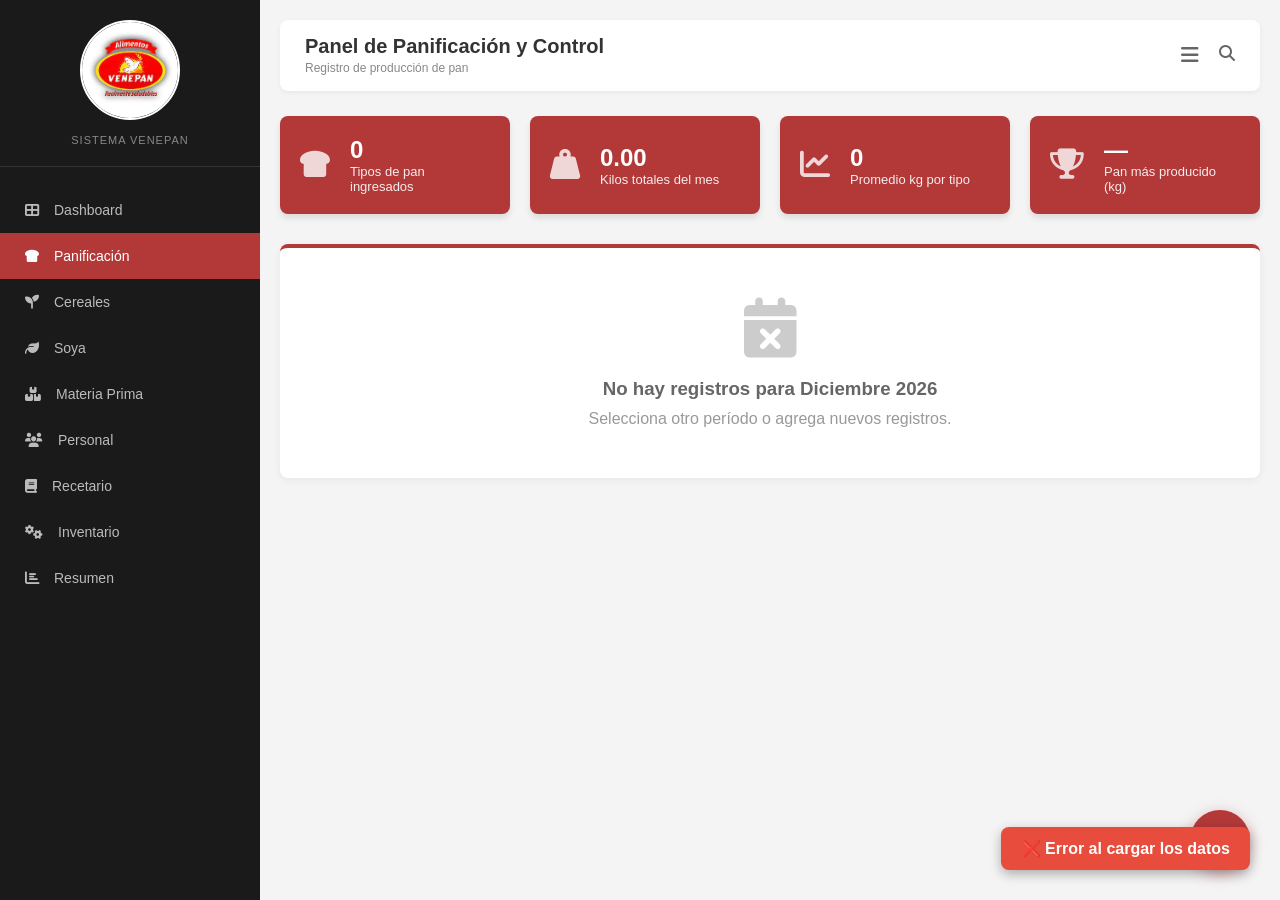
<file: panificacion.html>
<!DOCTYPE html>
<html lang="es">
<head>
    <meta charset="UTF-8">
    <meta name="viewport" content="width=device-width, initial-scale=1.0">
    <title>Panificacion - VENEPAN</title>
    <link rel="stylesheet" href="styles.css">
    <link rel="stylesheet" href="https://cdnjs.cloudflare.com/ajax/libs/font-awesome/6.4.0/css/all.min.css">
</head>
<body>
    <div class="container">
<aside class="sidebar"></aside>

   <main class="main-content">
    <header class="top-bar">
        <div class="page-info">
            <h2>Panel de Panificación y Control</h2>
            <span>Registro de producción de pan</span>
        </div>
        
        <!-- ===== MENÚ HAMBURGUESA ===== -->
        <div class="top-icons">
            <div class="menu-desplegable-container">
                <i class="fas fa-bars menu-hamburguesa" id="menuHamburguesa" style="cursor: pointer;"></i>
                
                <!-- Menú desplegable -->
                <div class="menu-desplegable" id="menuDesplegable">
                    <div class="menu-item" data-seccion="produccion">
                        <i class="fas fa-industry"></i>
                        <span>Registro de Producción</span>
                    </div>
                </div>
            </div>
            <i class="fas fa-search"></i>
        </div>
    </header>

      <div class="stats-grid" id="pan-stats">
        <div class="stat-card red">
            <div class="stat-icon"><i class="fas fa-bread-slice"></i></div>
            <div class="stat-data">
                <h3 id="total-tipos-pan">0</h3>
                <p>Tipos de pan ingresados</p>
            </div>
        </div>
        <div class="stat-card red">
            <div class="stat-icon"><i class="fas fa-weight-hanging"></i></div>
            <div class="stat-data">
                <h3 id="total-kilos-mes">0</h3>
                <p>Kilos totales del mes</p>
            </div>
        </div>
        <div class="stat-card red">
            <div class="stat-icon"><i class="fas fa-chart-line"></i></div>
            <div class="stat-data">
                <h3 id="promedio-kg-tipo">0</h3>
                <p>Promedio kg por tipo</p>
            </div>
        </div>
        <div class="stat-card red">
            <div class="stat-icon"><i class="fas fa-trophy"></i></div>
            <div class="stat-data">
                <h3 id="top-pan">—</h3>
                <p>Pan más producido (kg)</p>
            </div>
        </div>
    </div>

    <!-- ===== BOTÓN FLOTANTE PARA ABRIR FORMULARIO ===== -->
    <button id="btn-abrir-form-pan" class="btn-flotante" title="Nuevo registro de producción">
        <i class="fas fa-plus"></i>
    </button>

    <!-- ===== OVERLAY ===== -->
    <div id="form-overlay-pan" class="form-overlay"></div>

    <!-- ===== FORMULARIO MODAL ===== -->
    <div id="form-contenedor-pan" class="form-contenedor">
        <div class="form-header">
            <h2>
                <i class="fas fa-edit"></i>
                Nuevo Registro de Producción
            </h2>
            <button id="btn-cerrar-form-pan" class="btn-cerrar-form">
                <i class="fas fa-times"></i>
            </button>
        </div>
        
        <div class="form-body">
            <div class="grid-form">
                <div class="input-group">
                    <label class="campo-obligatorio">Tipo de pan</label>
                    <select id="tipo-pan">
                        <option value="">Seleccione un pan</option>
                        <option value="integral">Pan Integral</option>
                        <option value="ajonjoli">Pan c/ Ajonjolí</option>
                        <option value="blanco">Pan Blanco</option>
                        <option value="miel">Pan Miel</option>
                        <option value="hamburguesa">Pan Hamburguesa</option>
                        <option value="perrocaliente">Pan Perro Caliente</option>
                        <option value="tostadas">Tostadas</option>
                    </select>
                </div>
                
                <div class="input-group">
                    <label class="campo-obligatorio">Fecha</label>
                    <input type="date" id="fecha-manual">
                </div>
                
                <div class="input-group">
                    <label class="campo-obligatorio">Medida (kg)</label>
                    <input type="number" id="medida" placeholder="0.00" step="0.01">
                </div>
                
                <div class="input-group">
                    <label>Paquetes</label>
                    <input type="number" id="paquetes" placeholder="Cant.">
                </div>
                
                <div class="input-group">
                    <label>Unidades</label>
                    <input type="number" id="unidades" placeholder="Cant.">
                </div>
                
                <div class="input-group">
                    <label>Merma (BD)</label>
                    <input type="number" id="bd" placeholder="Cant.">
                </div>
                
                <div class="input-group">
                    <label>Rendimiento </label>
                    <input type="number" id="rendimiento" readonly class="readonly-input">
                </div>
            </div>
            
            <button id="btn-guardar-pan" class="btn-primary">
                <i class="fas fa-save"></i> GUARDAR REGISTRO
            </button>
        </div>
    </div>

    <!-- ===== MODAL DE BÚSQUEDA POR MES/AÑO ===== -->
    <div id="modal-busqueda-pan" class="expediente-modal" style="display: none;">
        <div class="expediente-contenido" style="max-width: 400px;">
            <div class="expediente-header">
                <h2>
                    <i class="fas fa-search"></i>
                    Buscar por Período
                </h2>
                <button class="cerrar-expediente" onclick="cerrarModalBusqueda()">
                    <i class="fas fa-times"></i>
                </button>
            </div>
            
            <div class="expediente-body">
                <div class="grid-form" style="grid-template-columns: 1fr 1fr;">
                    <div class="input-group">
                        <label>Mes</label>
                        <select id="buscar-mes">
                            <option value="1">Enero</option>
                            <option value="2">Febrero</option>
                            <option value="3">Marzo</option>
                            <option value="4">Abril</option>
                            <option value="5">Mayo</option>
                            <option value="6">Junio</option>
                            <option value="7">Julio</option>
                            <option value="8">Agosto</option>
                            <option value="9">Septiembre</option>
                            <option value="10">Octubre</option>
                            <option value="11">Noviembre</option>
                            <option value="12">Diciembre</option>
                        </select>
                    </div>
                    
                    <div class="input-group">
                        <label>Año</label>
                        <select id="buscar-anio">
                            <!-- Se llenará con JavaScript -->
                        </select>
                    </div>
                </div>
            </div>

            <div class="expediente-footer">
                <button class="btn-cerrar" onclick="cerrarModalBusqueda()">
                    <i class="fas fa-times"></i> Cancelar
                </button>
                <button class="btn-imprimir" onclick="buscarPorMesAnio()">
                    <i class="fas fa-search"></i> Buscar
                </button>
            </div>
        </div>
    </div>
    <div id="tablas-abajo" class="tables-container"></div>
</main>
    </div>

<div id="modal-tabla" class="expediente-modal" style="display: none;">
    <div class="expediente-contenido" style="max-width: 1200px;">
        <div class="expediente-header">
            <h2>
                <i class="fas fa-chart-bar"></i>
                Vista Detallada de Producción
            </h2>
            <button class="cerrar-expediente" onclick="cerrarModalTabla()">
                <i class="fas fa-times"></i>
            </button>
        </div>
        
        <div class="expediente-body" style="max-height: 70vh; overflow-y: auto;">
            <div id="contenido-modal-tabla"></div>
        </div>

        <div class="expediente-footer">
            <button class="btn-cerrar" onclick="cerrarModalTabla()">
                <i class="fas fa-times"></i> Cerrar
            </button>
            <button class="btn-imprimir" onclick="window.print()">
                <i class="fas fa-print"></i> Imprimir Reporte
            </button>
        </div>
    </div>
</div>

 <script src="menu.js"></script>
<script src="panificacion.js"></script>
</body>
</html>
</file>
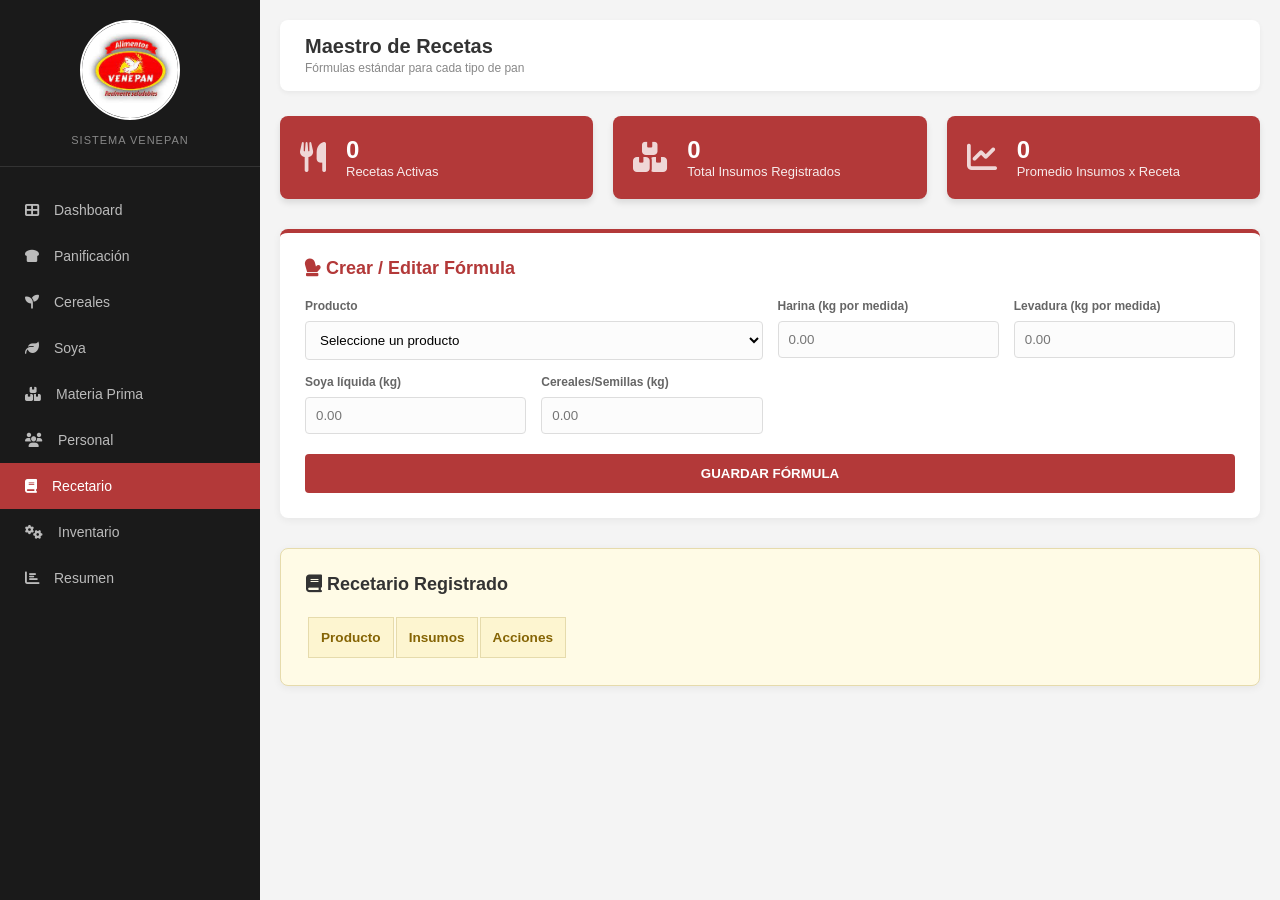
<file: recetas.html>
<!DOCTYPE html>
<html lang="es">
<head>
    <meta charset="UTF-8">
    <title>Recetas - VENEPAN</title>
    <meta name="viewport" content="width=device-width, initial-scale=1.0">

    <link rel="stylesheet" href="styles.css">
    <link rel="stylesheet" href="https://cdnjs.cloudflare.com/ajax/libs/font-awesome/6.4.0/css/all.min.css">
</head>

<body>
<div class="container">

<aside class="sidebar"></aside>

  
    <main class="main-content">
    <header class="top-bar">
        <div class="page-info">
            <h2>Maestro de Recetas</h2>
            <span>Fórmulas estándar para cada tipo de pan</span>
        </div>
    </header>

    <!-- Tarjetas de estadísticas (rojas) -->
    <div class="stats-grid">
        <div class="stat-card red">
            <div class="stat-icon"><i class="fas fa-utensils"></i></div>
            <div class="stat-data">
                <h3 id="total-recetas">0</h3>
                <p>Recetas Activas</p>
            </div>
        </div>
        <div class="stat-card red">
            <div class="stat-icon"><i class="fas fa-boxes"></i></div>
            <div class="stat-data">
                <h3 id="total-insumos-recetas">0</h3>
                <p>Total Insumos Registrados</p>
            </div>
        </div>
        <div class="stat-card red">
            <div class="stat-icon"><i class="fas fa-chart-line"></i></div>
            <div class="stat-data">
                <h3 id="promedio-insumos">0</h3>
                <p>Promedio Insumos x Receta</p>
            </div>
        </div>
    </div>

    <div class="card card-recetas">
        <div class="card-header">
            <h3><i class="fas fa-mitten"></i> Crear / Editar Fórmula</h3>
        </div>

        <div class="grid-form">
            <div class="input-group" style="grid-column: span 2;">
                <label>Producto</label>
                <select id="receta-producto">
                    <option value="">Seleccione un producto</option>
                </select>
            </div>
            <div class="input-group">
                <label>Harina (kg por medida)</label>
                <input type="number" id="ing-harina" step="0.01" placeholder="0.00">
            </div>
            <div class="input-group">
                <label>Levadura (kg por medida)</label>
                <input type="number" id="ing-levadura" step="0.01" placeholder="0.00">
            </div>
            <div class="input-group">
                <label>Soya líquida (kg)</label>
                <input type="number" id="ing-soya" step="0.01" placeholder="0.00">
            </div>
            <div class="input-group">
                <label>Cereales/Semillas (kg)</label>
                <input type="number" id="ing-cereales" step="0.01" placeholder="0.00">
            </div>
        </div>
        <input type="hidden" id="edit-id-receta" value="">
        <button id="btn-guardar-receta" class="btn-primary">GUARDAR FÓRMULA</button>
    </div>

    <div class="tables-container">
        <div class="card tabla-producto">
            <div class="card-header">
                <h3><i class="fas fa-book"></i> Recetario Registrado</h3>
            </div>
            <div style="overflow-x:auto;">
                <table>
                    <thead>
                        <tr><th>Producto</th><th>Insumos</th><th>Acciones</th></tr>
                    </thead>
                    <tbody id="lista-recetas"></tbody>
                </table>
            </div>
        </div>
    </div>
</main>
</div>

<script src="menu.js"></script>
<script src="recetas.js"></script>
</body>
</html>
</file>
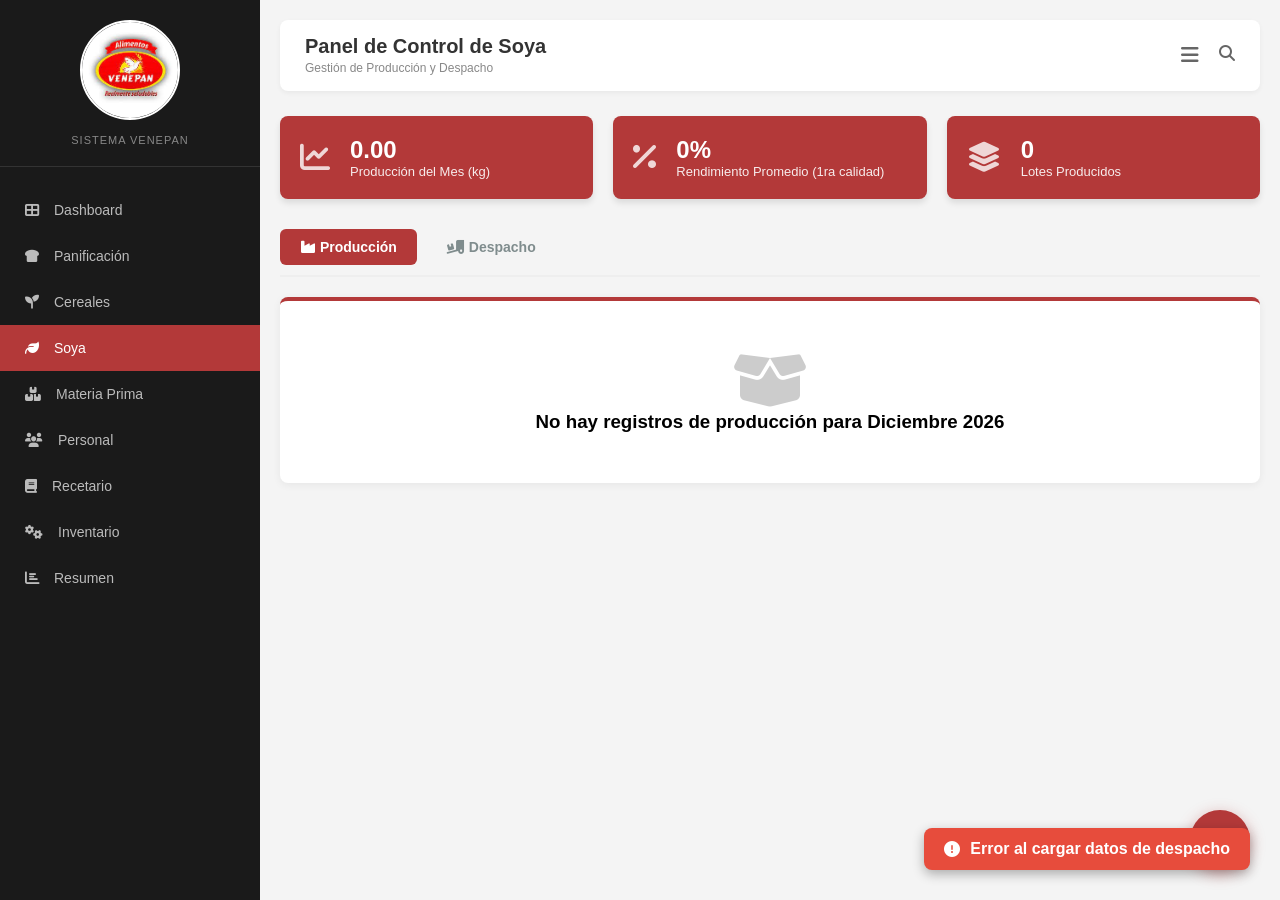
<file: soya.html>
<!DOCTYPE html>
<html lang="es">
<head>
    <meta charset="UTF-8">
    <title>Soya - VENEPAN</title>
    <meta name="viewport" content="width=device-width, initial-scale=1.0">
    <link rel="stylesheet" href="styles.css">
    <link rel="stylesheet" href="https://cdnjs.cloudflare.com/ajax/libs/font-awesome/6.4.0/css/all.min.css">
</head>
<body>
<div class="container">
    <aside class="sidebar"></aside>

    <main class="main-content">
        <header class="top-bar">
            <div class="page-info">
                <h2>Panel de Control de Soya</h2>
                <span>Gestión de Producción y Despacho</span>
            </div>
            <div class="top-icons">
                <div class="menu-desplegable-container">
                    <i class="fas fa-bars menu-hamburguesa" id="menuHamburguesa" style="cursor: pointer;"></i>
                    <div class="menu-desplegable" id="menuDesplegable">
                        <div class="menu-item" data-seccion="produccion">
                            <i class="fas fa-industry"></i>
                            <span>Registro de Producción</span>
                        </div>
                        <div class="menu-item" data-seccion="despacho">
                            <i class="fas fa-truck-loading"></i>
                            <span>Entrega a Despacho</span>
                        </div>
                    </div>
                </div>
                <i class="fas fa-search" id="lupa-busqueda" style="cursor: pointer;"></i>
            </div>
        </header>

        <!-- ========== TARJETAS DE ESTADÍSTICAS (ROJAS) ========== -->
        <div class="stats-grid" id="soya-stats">
            <div class="stat-card red">
                <div class="stat-icon"><i class="fas fa-chart-line"></i></div>
                <div class="stat-data">
                    <h3 id="total-produccion-soya-mes">0</h3>
                    <p>Producción del Mes (kg)</p>
                </div>
            </div>
            <div class="stat-card red">
                <div class="stat-icon"><i class="fas fa-percent"></i></div>
                <div class="stat-data">
                    <h3 id="rendimiento-promedio-soya">0%</h3>
                    <p>Rendimiento Promedio (1ra calidad)</p>
                </div>
            </div>
            <div class="stat-card red">
                <div class="stat-icon"><i class="fas fa-layer-group"></i></div>
                <div class="stat-data">
                    <h3 id="total-lotes-soya">0</h3>
                    <p>Lotes Producidos</p>
                </div>
            </div>
        </div>

        <!-- Botón flotante para nuevo registro -->
        <button id="btn-abrir-form-soya" class="btn-flotante" title="Nuevo registro">
            <i class="fas fa-plus"></i>
        </button>

        <!-- Pestañas -->
        <div class="tabs-comparacion">
            <button class="tab-btn active" id="tab-produccion-soya-btn">
                <i class="fas fa-industry"></i> Producción
            </button>
            <button class="tab-btn" id="tab-despacho-soya-btn">
                <i class="fas fa-truck-loading"></i> Despacho
            </button>
        </div>

        <!-- Contenedor de producción (se llena con JS) -->
        <div id="contenedor-produccion-soya" class="tab-content active" style="display: block;"></div>

        <!-- Contenedor de despacho -->
        <div id="contenedor-despacho-soya" class="tab-content" style="display: none;">
            <div class="card tabla-producto">
                <div class="card-header">
                    <h3><i class="fas fa-clipboard-list"></i> Historial Despacho</h3>
                </div>
                <div style="overflow-x: auto;">
                    <table style="width:100%; border-collapse:collapse;">
                        <thead style="background:#fdf5d0;">
                            <tr>
                                <th>Lote</th>
                                <th>Presentaciones</th>
                                <th>Total Kg</th>
                                <th>Acciones</th>
                            </tr>
                        </thead>
                        <tbody id="lista-soya-despacho"></tbody>
                    </table>
                </div>
            </div>
        </div>

        <!-- FORMULARIO PRODUCCIÓN -->
        <div id="form-contenedor-produccion" class="form-contenedor">
            <div class="form-header">
                <h2><i class="fas fa-industry"></i> Registro de Producción</h2>
                <button id="btn-cerrar-produccion" class="btn-cerrar-form"><i class="fas fa-times"></i></button>
            </div>
            <div class="form-body">
                <div class="grid-form">
                    <div class="input-group"><label class="campo-obligatorio">Fecha</label><input type="date" id="soya-fecha"></div>
                    <div class="input-group"><label class="campo-obligatorio">Lote</label><input type="text" id="soya-lote"></div>
                    <div class="input-group"><label>Tipo Producto</label><select id="soya-tipo-producto"><option value="12">Soya Estándar</option><option value="13">Soya Proteica</option></select></div>
                    <div class="input-group"><label>Medidas (unidades)</label><input type="number" id="soya-medidas" class="campo-numerico"></div>
                    <div class="input-group"><label>Soya Desgranada (kg)</label><input type="number" id="soya-desgranada" step="0.01" class="campo-numerico"></div>
                    <div class="input-group"><label>Azufre (kg)</label><input type="number" id="soya-azufre" step="0.01" class="campo-numerico"></div>
                    <div class="input-group"><label>Humedad (%)</label><input type="number" id="soya-humedad" step="0.01" class="campo-numerico"></div>
                    <div class="input-group"><label>Producción 1ra (kg)</label><input type="number" id="soya-primera" step="0.01" class="calculo-produccion campo-numerico"></div>
                    <div class="input-group"><label>Desecho Húmedo (kg)</label><input type="number" id="soya-desecho-h" step="0.01" class="calculo-produccion campo-numerico"></div>
                    <div class="input-group"><label>Desecho Seco (kg)</label><input type="number" id="soya-desecho-s" step="0.01" class="calculo-produccion campo-numerico"></div>
                    <div class="input-group"><label>Total Producido (kg)</label><input type="number" id="soya-total" step="0.01" readonly class="readonly-input"></div>
                    <div class="input-group"><label>Solo 1ra (kg)</label><input type="number" id="soya-total-sin" step="0.01" readonly class="readonly-input"></div>
                    <div class="input-group"><label>Proveedor</label><input type="text" id="soya-proveedor"></div>
                </div>
                <button id="btn-guardar-produccion" class="btn-primary"><i class="fas fa-save"></i> GUARDAR REGISTRO</button>
            </div>
        </div>

        <!-- FORMULARIO DESPACHO -->
        <div id="form-contenedor-despacho" class="form-contenedor">
            <div class="form-header">
                <h2><i class="fas fa-truck-loading"></i> Registro de Despacho</h2>
                <button id="btn-cerrar-despacho" class="btn-cerrar-form"><i class="fas fa-times"></i></button>
            </div>
            <div class="form-body">
                <div class="grid-form">
                    <div class="input-group"><label class="campo-obligatorio">Fecha</label><input type="date" id="soya-fecha-despacho"></div>
                    <div class="input-group"><label class="campo-obligatorio">Lote</label><input type="text" id="despacho-lote"></div>
                    <div class="input-group"><label>Unidades 125g</label><input type="number" id="soya-125g" class="calculo-despacho campo-numerico"></div>
                    <div class="input-group"><label>Unidades 250g</label><input type="number" id="soya-250g" class="calculo-despacho campo-numerico"></div>
                    <div class="input-group"><label>Bultos 8kg</label><input type="number" id="soya-8kg" class="calculo-despacho campo-numerico"></div>
                    <div class="input-group"><label>Bultos 12kg</label><input type="number" id="soya-12kg" class="calculo-despacho campo-numerico"></div>
                    <div class="input-group"><label>Total Kg</label><input type="number" id="soya-kg-despacho" step="0.01" readonly class="readonly-input"></div>
                </div>
                <button id="btn-guardar-despacho" class="btn-primary"><i class="fas fa-shipping-fast"></i> REGISTRAR ENTREGA</button>
            </div>
        </div>

        <!-- Overlay para oscurecer fondo -->
        <div id="form-overlay-soya" class="form-overlay"></div>

        <!-- Modal de búsqueda -->
        <div id="modal-busqueda-soya" class="expediente-modal" style="display: none;">
            <div class="expediente-contenido" style="max-width: 400px;">
                <div class="expediente-header">
                    <h2><i class="fas fa-search"></i> Buscar por Período</h2>
                    <button class="cerrar-expediente" onclick="cerrarModalBusquedaSoya()"><i class="fas fa-times"></i></button>
                </div>
                <div class="expediente-body">
                    <div class="grid-form" style="grid-template-columns: 1fr 1fr;">
                        <div class="input-group"><label>Mes</label><select id="buscar-mes-soya"></select></div>
                        <div class="input-group"><label>Año</label><select id="buscar-anio-soya"></select></div>
                    </div>
                </div>
                <div class="expediente-footer">
                    <button class="btn-cerrar" onclick="cerrarModalBusquedaSoya()">Cancelar</button>
                    <button class="btn-imprimir" onclick="buscarPorMesAnioSoya()">Buscar</button>
                </div>
            </div>
        </div>

        <!-- Modal para expandir tabla -->
        <div id="modal-tabla-soya" class="expediente-modal" style="display: none;">
            <div class="expediente-contenido" style="max-width: 1200px;">
                <div class="expediente-header">
                    <h2><i class="fas fa-chart-bar"></i> Vista Expandida</h2>
                    <button class="cerrar-expediente" onclick="cerrarModalTablaSoya()"><i class="fas fa-times"></i></button>
                </div>
                <div class="expediente-body" id="contenido-modal-tabla-soya"></div>
                <div class="expediente-footer">
                    <button class="btn-cerrar" onclick="cerrarModalTablaSoya()">Cerrar</button>
                    <button class="btn-imprimir" onclick="window.print()">Imprimir</button>
                </div>
            </div>
        </div>
    </main>
</div>

<script src="menu.js"></script>
<script src="soya.js"></script>
</body>
</html>
</file>
<file: styles.css>
:root {
    --venepan-red: #b33939;
    --venepan-dark: #1a1a1a;
    --bg-light: #f4f4f4;
    --text-gray: #555;
    --border-color: #ddd;
}

* {
    margin: 0;
    padding: 0;
    box-sizing: border-box;
    font-family: 'Segoe UI', Tahoma, Geneva, Verdana, sans-serif;
}

body {
    background-color: var(--bg-light);
    display: flex;
}

.container {
    display: flex;
    width: 100%;
}

/* Sidebar */
.sidebar {
    width: 260px;
    background-color: var(--venepan-dark);
    min-height: 100vh;
    color: white;
    position: fixed;
}

.sidebar-brand {
    padding: 20px;
    text-align: center;
    border-bottom: 1px solid #333;
}

.company-logo {
    width: 100px;
    height: auto;
    border-radius: 50%;
    margin-bottom: 10px;
    border: 2px solid white;
}

.sidebar-brand p {
    font-size: 11px;
    letter-spacing: 1px;
    color: #888;
}

.nav-menu {
    list-style: none;
    margin-top: 20px;
}

.nav-item {
    padding: 15px 25px;
    font-size: 14px;
    cursor: pointer;
    transition: 0.3s;
    display: flex;
    align-items: center;
    gap: 15px;
    color: #bbb;
}

.nav-item:hover, .nav-item.active {
    background-color: var(--venepan-red);
    color: white;
}

/* Main Content */
.main-content {
    margin-left: 260px;
    width: calc(100% - 260px);
    padding: 20px;
}

.top-bar {
    display: flex;
    justify-content: space-between;
    align-items: center;
    background: white;
    padding: 15px 25px;
    border-radius: 8px;
    box-shadow: 0 2px 5px rgba(0,0,0,0.05);
    margin-bottom: 25px;
}

.page-info h2 {
    font-size: 20px;
    color: #333;
}

.page-info span {
    font-size: 12px;
    color: #888;
}

.top-icons {
    display: flex;
    gap: 20px;
    color: #666;
    cursor: pointer;
}

/* Stats */
.stats-grid {
    display: grid;
    grid-template-columns: repeat(auto-fit, minmax(200px, 1fr));
    gap: 20px;
    margin-bottom: 30px;
}

.stat-card {
    display: flex;
    align-items: center;
    padding: 20px;
    border-radius: 8px;
    color: white;
    box-shadow: 0 4px 6px rgba(0,0,0,0.1);
}

.stat-card.red { background-color: var(--venepan-red); }

.stat-icon {
    font-size: 30px;
    margin-right: 20px;
    opacity: 0.8;
}

.stat-data h3 { font-size: 24px; }
.stat-data p { font-size: 13px; opacity: 0.9; }

/* Cards & Forms */
.card {
    background: white;
    border-radius: 8px;
    box-shadow: 0 2px 10px rgba(0,0,0,0.05);
    padding: 25px;
    margin-bottom: 30px;
    border-top: 4px solid var(--venepan-red);
}

.card-header h3 {
    margin-bottom: 20px;
    color: #333;
    font-size: 18px;
}

.grid-form {
    display: grid;
    grid-template-columns: repeat(auto-fit, minmax(180px, 1fr));
    gap: 15px;
}

.input-group label {
    display: block;
    font-size: 12px;
    font-weight: bold;
    color: #666;
    margin-bottom: 8px;
}

input, select {
    width: 100%;
    padding: 10px;
    border: 1px solid var(--border-color);
    border-radius: 4px;
    background-color: #fcfcfc;
}

.readonly-input {
    background-color: #eee;
    font-weight: bold;
    color: var(--venepan-red);
}

.btn-primary {
    background-color: var(--venepan-red);
    color: white;
    border: none;
    padding: 12px 25px;
    border-radius: 4px;
    cursor: pointer;
    font-weight: bold;
    margin-top: 20px;
    width: 100%;
    transition: 0.3s;
}

.btn-primary:hover {
    background-color: #8e2d2d;
}

/* Tables Layout (Matches image style) */
.tables-container {
    display: grid;
    grid-template-columns: repeat(auto-fit, minmax(450px, 1fr));
    gap: 20px;
}

/* Estilos para las tablas generadas por JS */
.tabla-producto {
    background: #fffbe6 !important;
    border: 1px solid #e6dbac !important;
}

.tabla-header {
    background: transparent !important;
    border-bottom: 2px solid #e6dbac !important;
}

/* Específicos para que las tablas de historial se vean como la foto */
.tabla-producto {
    background: #fffbe6 !important;
    border: 1px solid #e6dbac !important;
}

.tabla-producto th {
    background: #fdf5d0;
    color: #856404;
    padding: 12px;
    border: 1px solid #e6dbac;
    font-size: 0.85rem;
}

.tabla-producto td {
    padding: 10px;
    border: 1px solid #e6dbac;
    font-size: 0.85rem;
    color: #5d4a1b;
}

.readonly-input {
    background-color: #f0f0f0;
    font-weight: bold;
    color: var(--venepan-red);
}

.card-cereales {
    border-top: 4px solid var(--venepan-red);
}

.card-cereales .card-header h3 {
    color: var(--venepan-red);
}

.card-soya {
    border-top: 4px solid #b33939;
}

.card-soya .card-header h3 {
    color: #b33939;
}

/* ========================= */
/* RECETAS PERSONALIZACIÓN  */
/* ========================= */

.card-recetas {
    border-top: 4px solid #b33939;
}

.card-recetas .card-header h3 {
    color: #b33939;
}

/* ========================= */
/* MODAL EXPEDIENTE COMPLETO */
/* ========================= */

.modal-expediente {
    display: none;
    position: fixed;
    top: 0;
    left: 0;
    width: 100%;
    height: 100%;
    background: rgba(0,0,0,0.85);
    z-index: 9999;
    overflow-y: auto;
}

.modal-expediente-contenido {
    background: white;
    width: 95%;
    max-width: 1200px;
    margin: 40px auto;
    border-radius: 10px;
    padding: 40px;
    position: relative;
    animation: abrirExpediente 0.3s ease;
}

@keyframes abrirExpediente {
    from {
        transform: scale(0.9);
        opacity: 0;
    }
    to {
        transform: scale(1);
        opacity: 1;
    }
}

.cerrar-expediente {
    position: absolute;
    top: 15px;
    right: 20px;
    font-size: 28px;
    cursor: pointer;
    color: #888;
}

.cerrar-expediente:hover {
    color: #e74c3c;
}

.titulo-expediente {
    text-align: center;
    margin-bottom: 30px;
}

.titulo-expediente h1 {
    color: #2c3e50;
    margin-bottom: 10px;
}

.seccion-expediente {
    margin-bottom: 30px;
}

.seccion-expediente h3 {
    color: #b33939;
    margin-bottom: 10px;
    border-bottom: 2px solid #eee;
    padding-bottom: 5px;
}

.seccion-expediente p {
    margin: 6px 0;
}

/* ========================= */
/* MODAL EXPEDIENTE PROFESIONAL */
/* ========================= */

.expediente-modal {
    display: none;
    position: fixed;
    top: 0;
    left: 0;
    width: 100%;
    height: 100%;
    background: rgba(0, 0, 0, 0.7);
    z-index: 10000;
    overflow-y: auto;
    backdrop-filter: blur(5px);
}

.expediente-contenido {
    background: white;
    width: 95%;
    max-width: 1100px;
    margin: 30px auto;
    border-radius: 15px;
    box-shadow: 0 20px 40px rgba(0, 0, 0, 0.3);
    position: relative;
    animation: slideIn 0.3s ease;
}

@keyframes slideIn {
    from {
        transform: translateY(-30px);
        opacity: 0;
    }
    to {
        transform: translateY(0);
        opacity: 1;
    }
}

.expediente-header {
    background: linear-gradient(135deg, var(--venepan-red), #8e2d2d);
    color: white;
    padding: 25px 30px;
    border-radius: 15px 15px 0 0;
    display: flex;
    justify-content: space-between;
    align-items: center;
}

.expediente-header h2 {
    font-size: 24px;
    margin: 0;
    display: flex;
    align-items: center;
    gap: 15px;
}

.expediente-header h2 i {
    font-size: 40px;
}

.cerrar-expediente {
    background: rgba(255, 255, 255, 0.2);
    border: none;
    color: white;
    font-size: 28px;
    cursor: pointer;
    width: 40px;
    height: 40px;
    border-radius: 50%;
    display: flex;
    align-items: center;
    justify-content: center;
    transition: 0.3s;
}

.cerrar-expediente:hover {
    background: rgba(255, 255, 255, 0.3);
    transform: rotate(90deg);
}

.expediente-body {
    padding: 30px;
}

.expediente-grid {
    display: grid;
    grid-template-columns: repeat(2, 1fr);
    gap: 25px;
    margin-bottom: 30px;
}

.expediente-seccion {
    background: #f8f9fa;
    border-radius: 10px;
    padding: 20px;
    border-left: 4px solid var(--venepan-red);
}

.expediente-seccion h3 {
    color: var(--venepan-red);
    margin: 0 0 15px 0;
    padding-bottom: 10px;
    border-bottom: 2px solid #e0e0e0;
    font-size: 18px;
    display: flex;
    align-items: center;
    gap: 10px;
}

.expediente-seccion h3 i {
    color: var(--venepan-red);
}

.expediente-info {
    display: grid;
    grid-template-columns: 1fr 2fr;
    gap: 10px;
    font-size: 14px;
    line-height: 1.8;
}

.expediente-info .label {
    color: #7f8c8d;
    font-weight: 600;
}

.expediente-info .valor {
    color: #2c3e50;
    font-weight: 500;
}

.expediente-badge {
    background: var(--venepan-red);
    color: white;
    padding: 4px 12px;
    border-radius: 20px;
    font-size: 12px;
    font-weight: bold;
    display: inline-block;
    margin-left: 10px;
}

.expediente-footer {
    padding: 20px 30px;
    border-top: 1px solid #e0e0e0;
    text-align: right;
    background: #f8f9fa;
    border-radius: 0 0 15px 15px;
}

.btn-imprimir {
    background: var(--venepan-red);
    color: white;
    border: none;
    padding: 12px 25px;
    border-radius: 6px;
    cursor: pointer;
    font-size: 16px;
    font-weight: bold;
    display: inline-flex;
    align-items: center;
    gap: 10px;
    transition: 0.3s;
}

.btn-imprimir:hover {
    background: #8e2d2d;
    transform: scale(1.05);
}

.btn-cerrar {
    background: #95a5a6;
    color: white;
    border: none;
    padding: 10px 20px;
    border-radius: 6px;
    cursor: pointer;
    margin-right: 10px;
    transition: 0.3s;
}

.btn-cerrar:hover {
    background: #7f8c8d;
}

/* Responsive */
@media (max-width: 768px) {
    .expediente-grid {
        grid-template-columns: 1fr;
    }
    
    .expediente-info {
        grid-template-columns: 1fr;
        gap: 5px;
    }
    
    .expediente-header {
        flex-direction: column;
        text-align: center;
        gap: 15px;
    }
}

/* ========================= */
/* BOTÓN FLOTANTE PARA AGREGAR */
/* ========================= */

.btn-flotante {
    position: fixed;
    bottom: 30px;
    right: 30px;
    width: 60px;
    height: 60px;
    border-radius: 50%;
    background: var(--venepan-red);
    color: white;
    border: none;
    box-shadow: 0 4px 15px rgba(179, 57, 57, 0.4);
    cursor: pointer;
    font-size: 24px;
    display: flex;
    align-items: center;
    justify-content: center;
    transition: all 0.3s ease;
    z-index: 999;
}

.btn-flotante:hover {
    transform: scale(1.1) rotate(90deg);
    background: #8e2d2d;
    box-shadow: 0 6px 20px rgba(179, 57, 57, 0.6);
}

.btn-flotante.activo {
    transform: rotate(45deg);
    background: #e74c3c;
}

/* Overlay para cuando el formulario está abierto */
.form-overlay {
    display: none;
    position: fixed;
    top: 0;
    left: 0;
    width: 100%;
    height: 100%;
    background: rgba(0, 0, 0, 0.5);
    backdrop-filter: blur(3px);
    z-index: 998;
}

.form-overlay.activo {
    display: block;
}

/* Contenedor del formulario */
.form-contenedor {
    position: fixed;
    top: 50%;
    left: 50%;
    transform: translate(-50%, -50%) scale(0.9);
    width: 90%;
    max-width: 900px;
    max-height: 80vh;
    overflow-y: auto;
    background: white;
    border-radius: 15px;
    box-shadow: 0 20px 40px rgba(0, 0, 0, 0.3);
    z-index: 1000;
    opacity: 0;
    visibility: hidden;
    transition: all 0.3s ease;
}

.form-contenedor.activo {
    transform: translate(-50%, -50%) scale(1);
    opacity: 1;
    visibility: visible;
}

.form-header {
    background: linear-gradient(135deg, var(--venepan-red), #8e2d2d);
    color: white;
    padding: 20px 25px;
    border-radius: 15px 15px 0 0;
    display: flex;
    justify-content: space-between;
    align-items: center;
    position: sticky;
    top: 0;
    z-index: 10;
}

.form-header h2 {
    margin: 0;
    font-size: 20px;
    display: flex;
    align-items: center;
    gap: 10px;
}

.form-header h2 i {
    font-size: 24px;
}

.btn-cerrar-form {
    background: rgba(255, 255, 255, 0.2);
    border: none;
    color: white;
    width: 36px;
    height: 36px;
    border-radius: 50%;
    cursor: pointer;
    font-size: 18px;
    display: flex;
    align-items: center;
    justify-content: center;
    transition: 0.3s;
}

.btn-cerrar-form:hover {
    background: rgba(255, 255, 255, 0.3);
    transform: rotate(90deg);
}

.form-body {
    padding: 25px;
}

/* Ajustes para el grid del formulario */
.form-body .grid-form {
    display: grid;
    grid-template-columns: repeat(auto-fit, minmax(200px, 1fr));
    gap: 15px;
}

/* Indicador de campos obligatorios */
.campo-obligatorio::after {
    content: "*";
    color: var(--venepan-red);
    margin-left: 4px;
    font-weight: bold;
}

/* Animación de entrada */
@keyframes slideInForm {
    from {
        transform: translate(-50%, -40%) scale(0.8);
        opacity: 0;
    }
    to {
        transform: translate(-50%, -50%) scale(1);
        opacity: 1;
    }
}

/* Responsive */
@media (max-width: 768px) {
    .form-contenedor {
        width: 95%;
        max-height: 90vh;
    }
    
    .btn-flotante {
        bottom: 20px;
        right: 20px;
        width: 50px;
        height: 50px;
        font-size: 20px;
    }
}

/* ===== MENÚ DESPLEGABLE (HAMBURGUESA) ===== */
.menu-desplegable-container {
    position: relative;
    display: inline-block;
}

.menu-hamburguesa {
    font-size: 20px;
    color: #666;
    transition: 0.3s;
}

.menu-hamburguesa:hover {
    color: var(--venepan-red);
}

.menu-desplegable {
    position: absolute;
    top: 30px;
    right: 0;
    width: 250px;
    background: white;
    border-radius: 8px;
    box-shadow: 0 5px 20px rgba(0,0,0,0.2);
    z-index: 1000;
    display: none;
    overflow: hidden;
}

.menu-desplegable.mostrar {
    display: block;
    animation: desplegar 0.2s ease;
}

@keyframes desplegar {
    from {
        opacity: 0;
        transform: translateY(-10px);
    }
    to {
        opacity: 1;
        transform: translateY(0);
    }
}

.menu-item {
    padding: 15px 20px;
    display: flex;
    align-items: center;
    gap: 12px;
    cursor: pointer;
    transition: 0.2s;
    border-bottom: 1px solid #f0f0f0;
}

.menu-item:last-child {
    border-bottom: none;
}

.menu-item i {
    width: 20px;
    color: var(--venepan-red);
    font-size: 16px;
}

.menu-item span {
    font-size: 14px;
    color: #333;
}

.menu-item:hover {
    background-color: #fcf5f5;
}

.menu-item.activo {
    background-color: var(--venepan-red);
}

.menu-item.activo i,
.menu-item.activo span {
    color: white;
}

/* ===== ESTILOS DEL COMPARADOR Y MÓDULO RESUMEN ===== */
.comparador-meses {
    background: white;
    border-radius: 12px;
    padding: 20px;
    margin-bottom: 25px;
    box-shadow: 0 2px 10px rgba(0,0,0,0.05);
    border-left: 4px solid var(--venepan-red);
}

.selector-meses {
    display: flex;
    gap: 20px;
    align-items: flex-end;
    flex-wrap: wrap;
    margin-bottom: 20px;
}

.selector-grupo {
    flex: 1;
    min-width: 180px;
}

.selector-grupo label {
    display: block;
    font-size: 12px;
    font-weight: bold;
    color: #666;
    margin-bottom: 8px;
}

.selector-grupo label i {
    color: var(--venepan-red);
    margin-right: 5px;
}

.selector-meses select {
    width: 100%;
    padding: 10px;
    border: 1px solid #ddd;
    border-radius: 6px;
    font-size: 14px;
    background: #fcfcfc;
}

.btn-comparar {
    background: var(--venepan-red);
    color: white;
    border: none;
    padding: 10px 25px;
    border-radius: 6px;
    cursor: pointer;
    font-weight: bold;
    transition: 0.3s;
    height: 42px;
}

.btn-comparar:hover {
    background: #8e2d2d;
    transform: translateY(-2px);
}

.comparacion-resumen {
    display: flex;
    gap: 15px;
    flex-wrap: wrap;
    margin-top: 15px;
    padding-top: 15px;
    border-top: 1px solid #eee;
}

.comparacion-card {
    flex: 1;
    background: #f8f9fa;
    border-radius: 8px;
    padding: 12px;
    text-align: center;
}

.comparacion-card .mes-nombre {
    font-size: 13px;
    color: #7f8c8d;
    font-weight: bold;
}

.comparacion-card .valor {
    font-size: 22px;
    font-weight: bold;
    margin: 5px 0;
}

.comparacion-card .diferencia {
    font-size: 12px;
}

.diferencia-positiva {
    color: #27ae60;
}

.diferencia-negativa {
    color: var(--venepan-red);
}

.tabs-comparacion {
    display: flex;
    gap: 10px;
    margin-bottom: 20px;
    border-bottom: 2px solid #eee;
    padding-bottom: 10px;
}

.tab-btn {
    background: none;
    border: none;
    padding: 10px 20px;
    cursor: pointer;
    font-size: 14px;
    font-weight: bold;
    color: #7f8c8d;
    transition: 0.3s;
    border-radius: 6px;
}

.tab-btn:hover {
    background: #f0f0f0;
}

.tab-btn.active {
    background: var(--venepan-red);
    color: white;
}

.tab-content {
    display: none;
}

.tab-content.active {
    display: block;
    animation: fadeIn 0.3s ease;
}

@keyframes fadeIn {
    from { opacity: 0; transform: translateY(10px); }
    to { opacity: 1; transform: translateY(0); }
}

.dashboard-layout {
    display: flex;
    gap: 25px;
    flex-wrap: wrap;
    margin-bottom: 30px;
}

.resumen-table-section {
    flex: 2;
    min-width: 300px;
}

.graficos-section {
    flex: 1.2;
    min-width: 280px;
    display: flex;
    flex-direction: column;
    gap: 25px;
}

.grafico-card {
    background: white;
    border-radius: 12px;
    box-shadow: 0 2px 12px rgba(0,0,0,0.08);
    padding: 20px;
    border-top: 4px solid var(--venepan-red);
    transition: transform 0.2s;
}

.grafico-card:hover {
    transform: translateY(-3px);
    box-shadow: 0 5px 20px rgba(0,0,0,0.12);
}

.grafico-header {
    display: flex;
    align-items: center;
    gap: 12px;
    margin-bottom: 20px;
    padding-bottom: 12px;
    border-bottom: 2px solid #f0f0f0;
}

.grafico-header i {
    font-size: 28px;
    color: var(--venepan-red);
    background: #fff0f0;
    padding: 10px;
    border-radius: 12px;
}

.grafico-header h4 {
    font-size: 18px;
    color: #2c3e50;
    margin: 0;
    font-weight: 600;
}

.grafico-header p {
    font-size: 12px;
    color: #7f8c8d;
    margin: 4px 0 0 0;
}

.chart-container {
    position: relative;
    margin: 15px 0;
    min-height: 280px;
}

.stats-mini {
    display: flex;
    justify-content: space-around;
    margin-top: 15px;
    padding-top: 15px;
    border-top: 1px solid #eee;
}

.stats-mini-item {
    text-align: center;
}

.stats-mini-item .label {
    font-size: 11px;
    color: #7f8c8d;
    text-transform: uppercase;
    letter-spacing: 0.5px;
}

.stats-mini-item .value {
    font-size: 18px;
    font-weight: bold;
    color: var(--venepan-red);
}

.leyenda-rendimiento {
    display: flex;
    justify-content: center;
    gap: 20px;
    margin-top: 15px;
    font-size: 12px;
    flex-wrap: wrap;
}

.leyenda-item {
    display: flex;
    align-items: center;
    gap: 6px;
}

.leyenda-color {
    width: 14px;
    height: 14px;
    border-radius: 3px;
}

.rendimiento-badge {
    background: #27ae60;
    color: white;
    padding: 8px 15px;
    border-radius: 25px;
    text-align: center;
    margin-top: 15px;
    font-weight: bold;
}

.rendimiento-badge.bajo {
    background: var(--venepan-red);
}

.rendimiento-badge.medio {
    background: var(--venepan-red);
}

@media (max-width: 900px) {
    .dashboard-layout {
        flex-direction: column;
    }
}

table {
    font-size: 13px;
}

table th, table td {
    white-space: nowrap;
    padding: 10px 12px;
}

.comparacion-positiva {
    color: #27ae60;
    font-weight: bold;
}

.comparacion-negativa {
    color: var(--venepan-red);
    font-weight: bold;
}

.cambio-positivo {
    color: #27ae60;
    font-size: 12px;
    margin-left: 5px;
}

.cambio-negativo {
    color: var(--venepan-red);
    font-size: 12px;
    margin-left: 5px;
}

.toolbar-comparacion {
    display: flex;
    justify-content: space-between;
    align-items: center;
    flex-wrap: wrap;
    gap: 15px;
    margin-bottom: 20px;
}

.info-meses {
    display: flex;
    gap: 20px;
}

.mes-badge {
    background: #f0f0f0;
    padding: 5px 12px;
    border-radius: 20px;
    font-size: 12px;
    font-weight: bold;
}

.mes-badge.mes1 {
    background: #b33939;
    color: white;
}

.mes-badge.mes2 {
    background: var(--venepan-red);
    color: white;
}

.sin-datos-mensaje {
    text-align: center;
    padding: 40px;
    color: #7f8c8d;
    background: #f9f9f9;
    border-radius: 8px;
}/* Estilos para las tablas del módulo Resumen - igual que en Panificación */
.resumen-table-section .card table {
    width: 100%;
    border-collapse: collapse;
    background: #fffbe6;
    border: 1px solid #e6dbac;
    border-radius: 6px;
    overflow: hidden;
}

.resumen-table-section .card table th {
    background: #fdf5d0;
    color: #856404;
    padding: 12px;
    border: 1px solid #e6dbac;
    font-size: 0.85rem;
    font-weight: bold;
}

.resumen-table-section .card table td {
    padding: 10px;
    border: 1px solid #e6dbac;
    font-size: 0.85rem;
    color: #5d4a1b;
}

.resumen-table-section .card table tfoot tr {
    background: #fdf5d0;
}

.resumen-table-section .card table tfoot td {
    background: #fdf5d0;
    color: #856404;
    font-weight: bold;
}
/* ===== PEQUEÑAS MEJORAS DE CONTRASTE ===== */

/* Mejorar legibilidad de textos en tablas */
.tabla-producto td {
    color: #4a3a1a !important;
    font-weight: 500;
}

/* Hover más visible en filas de tabla */
.tabla-producto tr:hover td {
    background-color: #fff8e0 !important;
}

/* Sombras suaves en cards para dar profundidad */
.card, .grafico-card, .comparador-meses {
    box-shadow: 0 2px 8px rgba(0, 0, 0, 0.06);
    transition: box-shadow 0.2s;
}

.card:hover, .grafico-card:hover {
    box-shadow: 0 4px 12px rgba(0, 0, 0, 0.1);
}

/* Botones con hover más suave */
.btn-primary, .btn-comparar {
    transition: all 0.2s;
}

.btn-primary:hover, .btn-comparar:hover {
    background-color: #9a2e2e;
    transform: translateY(-1px);
}

/* Inputs con focus sutil */
input:focus, select:focus, textarea:focus {
    outline: none;
    border-color: #b33939;
    box-shadow: 0 0 0 2px rgba(179, 57, 57, 0.1);
}

/* Badges de porcentaje más limpios */
.tabla-producto td span {
    font-weight: 600;
    padding: 4px 10px !important;
}

/* Scrollbar personalizada (opcional) */
::-webkit-scrollbar {
    width: 6px;
    height: 6px;
}

::-webkit-scrollbar-track {
    background: #f0f0f0;
    border-radius: 10px;
}

::-webkit-scrollbar-thumb {
    background: #e6dbac;
    border-radius: 10px;
}

::-webkit-scrollbar-thumb:hover {
    background: #b33939;
}

/* Mejorar contraste del texto en el sidebar */
.nav-item {
    font-weight: 500;
}

.nav-item.active {
    background-color: #b33939;
}

/* Sombra para el modal */
.expediente-contenido, .form-contenedor {
    box-shadow: 0 20px 40px rgba(0, 0, 0, 0.2);
}
/* Agregar a styles.css */
.producto-selector {
    background: white;
    border-radius: 10px;
    padding: 15px;
    margin-bottom: 20px;
    border-left: 4px solid var(--venepan-red);
}

.producto-selector label {
    font-weight: 600;
    color: #5a3e1b;
    margin-bottom: 8px;
    display: block;
}

.producto-selector select {
    background: #fffef7;
    border: 1px solid #e8dcc8;
    border-radius: 8px;
    padding: 12px;
    font-weight: 500;
}
/* Agregar a styles.css */
.btn-flotante {
    animation: pulse 2s infinite;
}

@keyframes pulse {
    0% {
        box-shadow: 0 0 0 0 rgba(179, 57, 57, 0.4);
    }
    70% {
        box-shadow: 0 0 0 15px rgba(179, 57, 57, 0);
    }
    100% {
        box-shadow: 0 0 0 0 rgba(179, 57, 57, 0);
    }
}

.btn-flotante:hover {
    animation: none;
}
/* Agregar a styles.css */
.tabla-producto th i {
    margin-right: 6px;
    color: #b33939;
}
/* Animación de entrada para filas */
.tabla-producto tbody tr {
    animation: fadeInUp 0.3s ease;
}

@keyframes fadeInUp {
    from {
        opacity: 0;
        transform: translateY(10px);
    }
    to {
        opacity: 1;
        transform: translateY(0);
    }
}
.selector-periodo {
    background: white;
    border-radius: 10px;
    padding: 15px;
    margin-bottom: 20px;
    display: flex;
    gap: 15px;
    align-items: center;
    flex-wrap: wrap;
    border: 1px solid #e8dcc8;
}

.selector-periodo .input-group {
    flex: 1;
    min-width: 150px;
}
/* Estilos para los botones de tipo de gráfico */
.selector-tipo-grafico {
    display: flex;
    gap: 10px;
    justify-content: center;
    margin-bottom: 20px;
}

.btn-tipo-grafico {
    background: #f0f0f0;
    border: none;
    padding: 10px 20px;
    border-radius: 30px;
    cursor: pointer;
    font-weight: bold;
    transition: 0.3s;
    display: flex;
    align-items: center;
    gap: 8px;
    color: #555;
}

.btn-tipo-grafico.active {
    background: var(--venepan-red);
    color: white;
}

.btn-tipo-grafico:hover:not(.active) {
    background: #e0e0e0;
}
.tabla-producto {
    overflow-x: auto;
}/* Pestañas de Cereales */
.tabs-cereales {
    display: flex;
    gap: 10px;
    margin: 15px 0 20px;
    border-bottom: 2px solid #e0e0e0;
    padding-bottom: 5px;
}

.tab-btn-cereales {
    background: none;
    border: none;
    padding: 10px 20px;
    font-size: 15px;
    font-weight: bold;
    color: #666;
    cursor: pointer;
    border-radius: 8px 8px 0 0;
    transition: 0.2s;
}

.tab-btn-cereales i {
    margin-right: 8px;
}

.tab-btn-cereales.active {
    color: var(--venepan-red);
    background: #fff0f0;
    border-bottom: 3px solid var(--venepan-red);
}

.tab-btn-cereales:hover:not(.active) {
    background: #f5f5f5;
    color: #333;
}
/* Asegurar que las tablas de cereales se vean como las de panificación */
#contenedor-produccion .tabla-producto table th {
    background: #fdf5d0;
    color: #856404;
    padding: 8px;
    border: 1px solid #e6dbac;
    font-size: 0.75rem;
}

#contenedor-produccion .tabla-producto table td {
    padding: 6px 8px;
    border: 1px solid #e6dbac;
    font-size: 0.75rem;
    color: #5d4a1b;
}

#contenedor-produccion .tabla-producto tr:hover td {
    background-color: #fff8e0;
#lista-materia td, #lista-materia th {
    white-space: nowrap;
}
}
#lista-materia td, #lista-materia th {
    white-space: nowrap;
}
#historial-container .tabla-producto table th {
    background: #fdf5d0;
    color: #856404;
} 

        .dashboard-header {
            display: flex;
            justify-content: space-between;
            align-items: center;
            flex-wrap: wrap;
            margin-bottom: 25px;
        }
        .dashboard-header h1 {
            font-size: 1.8rem;
            color: #2c3e50;
            margin: 0 0 5px 0;
        }
        .dashboard-header .fecha-badge {
            background: #fdf5d0;
            padding: 8px 18px;
            border-radius: 40px;
            color: #856404;
            font-weight: 600;
            font-size: 0.85rem;
            border: 1px solid #e6dbac;
        }
        .kpi-grid {
            display: grid;
            grid-template-columns: repeat(auto-fit, minmax(200px, 1fr));
            gap: 20px;
            margin-bottom: 35px;
        }
        .kpi-card {
            background: white;
            padding: 18px 20px;
            border-radius: 20px;
            box-shadow: 0 4px 12px rgba(0,0,0,0.05);
            border-left: 5px solid var(--venepan-red);
            transition: all 0.2s;
            display: flex;
            align-items: center;
            justify-content: space-between;
        }
        .kpi-card:hover { transform: translateY(-3px); box-shadow: 0 8px 20px rgba(0,0,0,0.1); }
        .kpi-info h3 { font-size: 1.9rem; margin: 0; color: #b33939; font-weight: 700; }
        .kpi-info p { margin: 5px 0 0; color: #5d4a1b; font-weight: 500; font-size: 0.85rem; }
        .kpi-icon { font-size: 2.5rem; color: #e6dbac; opacity: 0.7; }
        .dashboard-two-columns {
            display: flex;
            flex-wrap: wrap;
            gap: 25px;
            margin-bottom: 35px;
        }
        .col-actividad {
            flex: 2;
            min-width: 280px;
        }
        .col-alertas {
            flex: 1.2;
            min-width: 260px;
        }
        .recent-card {
            background: white;
            border-radius: 20px;
            padding: 0;
            overflow: hidden;
            box-shadow: 0 4px 12px rgba(0,0,0,0.05);
            margin-bottom: 20px;
            border-top: 4px solid var(--venepan-red);
        }
        .recent-header {
            background: #fdf5d0;
            padding: 14px 20px;
            border-bottom: 1px solid #e6dbac;
        }
        .recent-header h3 {
            margin: 0;
            font-size: 1.2rem;
            color: #856404;
            display: flex;
            align-items: center;
            gap: 10px;
        }
        .recent-list {
            padding: 10px 0;
        }
        .recent-item {
            padding: 12px 20px;
            border-bottom: 1px solid #f0f0f0;
            display: flex;
            justify-content: space-between;
            align-items: center;
            transition: background 0.2s;
        }
        .recent-item:hover { background: #fffcf0; }
        .recent-item .prod-nombre {
            font-weight: 600;
            color: #2c3e50;
        }
        .recent-item .prod-cantidad {
            font-weight: bold;
            color: #b33939;
            background: #fce4e4;
            padding: 4px 10px;
            border-radius: 20px;
            font-size: 0.75rem;
        }
        .empty-message {
            text-align: center;
            padding: 30px;
            color: #aaa;
        }
        .alert-list {
            list-style: none;
            margin: 0;
            padding: 0;
        }
        .alert-item {
            padding: 12px 20px;
            border-bottom: 1px solid #f0f0f0;
            display: flex;
            align-items: center;
            gap: 12px;
        }
        .alert-item i { color: #e67e22; width: 24px; }
        .alert-item .alert-text { font-size: 0.85rem; color: #2c3e50; }
        .badge-low { background: #f39c12; color: white; border-radius: 20px; padding: 2px 10px; font-size: 0.7rem; margin-left: 8px; }
        .grafico-tendencia {
            background: white;
            border-radius: 20px;
            padding: 20px;
            margin-top: 15px;
            box-shadow: 0 4px 12px rgba(0,0,0,0.05);
        }
        .grafico-tendencia h4 {
            margin-top: 0;
            margin-bottom: 15px;
            color: #5d4a1b;
            display: flex;
            align-items: center;
            gap: 8px;
        }
        @media (max-width: 768px) {
            .kpi-info h3 { font-size: 1.4rem; }
            .dashboard-header h1 { font-size: 1.4rem; }
        }
        .btn-ver-modulo {
            background: none;
            border: none;
            color: #b33939;
            cursor: pointer;
            font-size: 0.8rem;
            font-weight: bold;
        }
</file>
